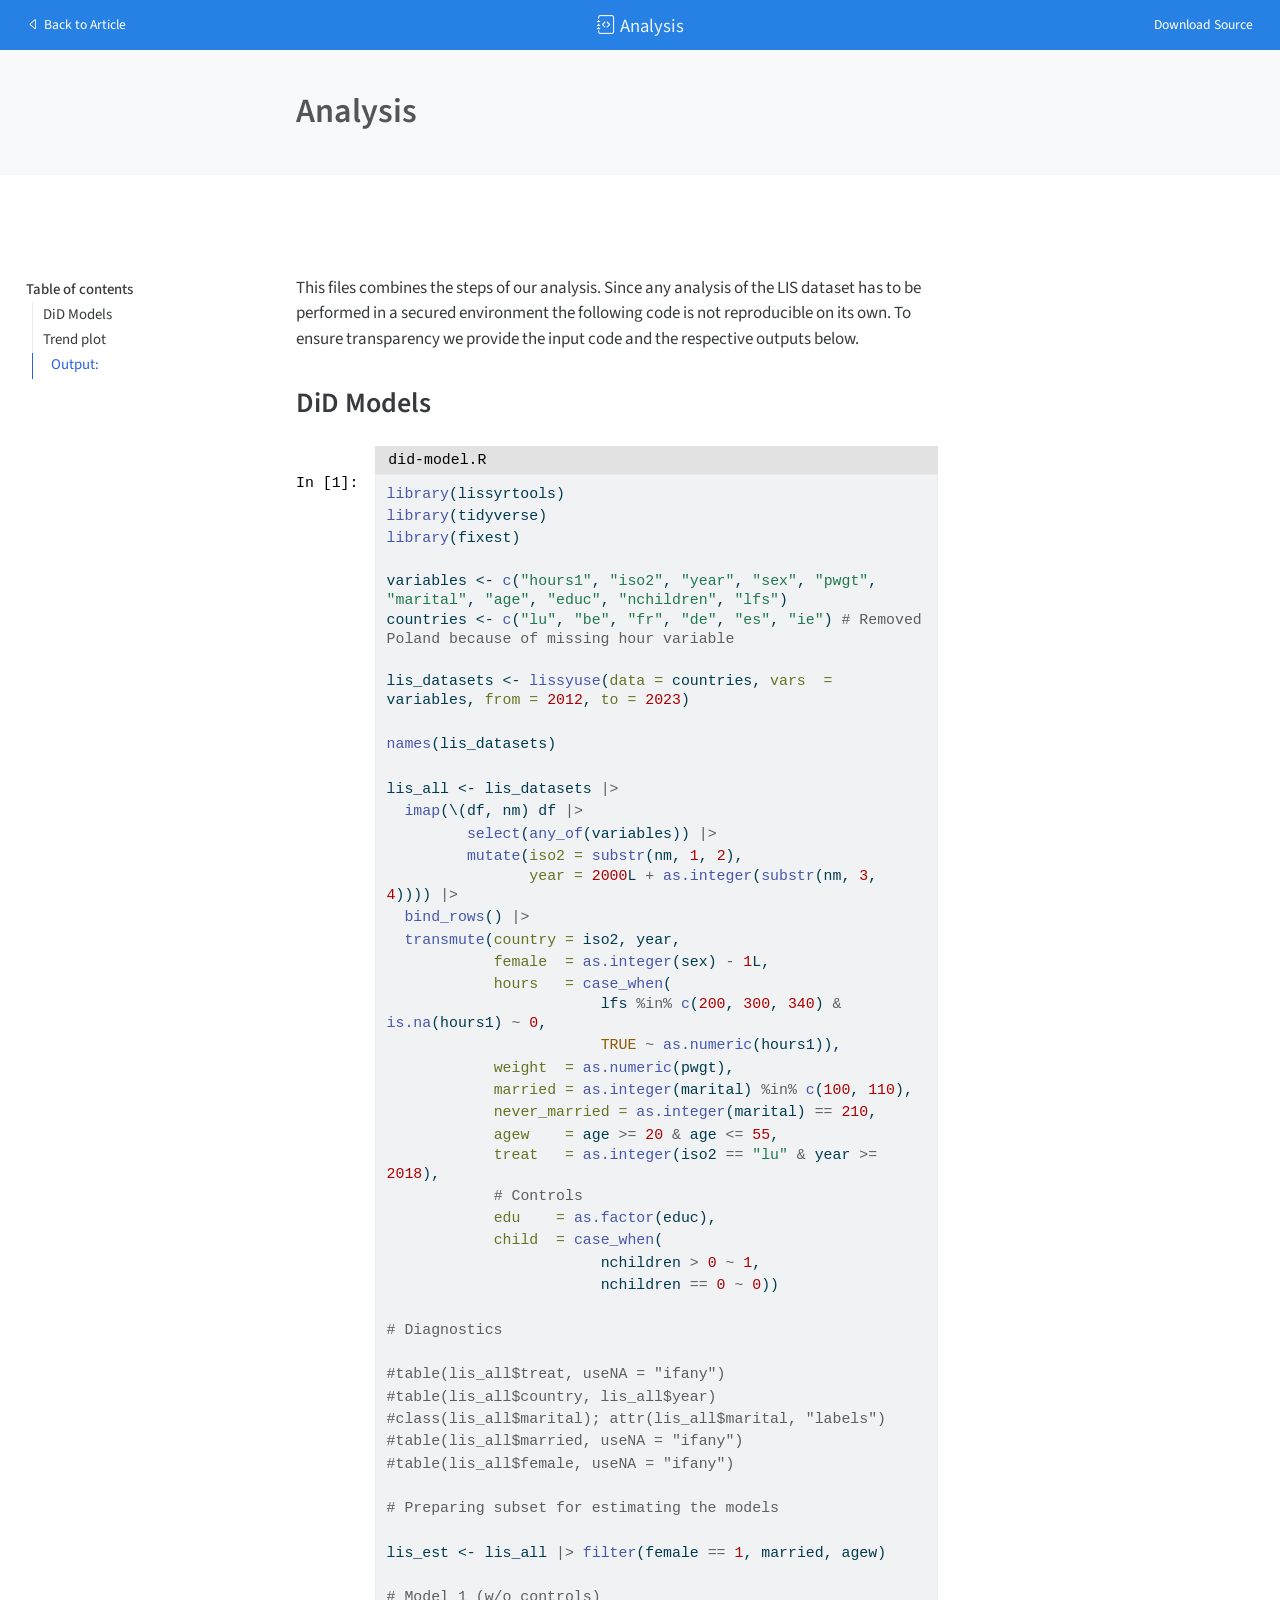
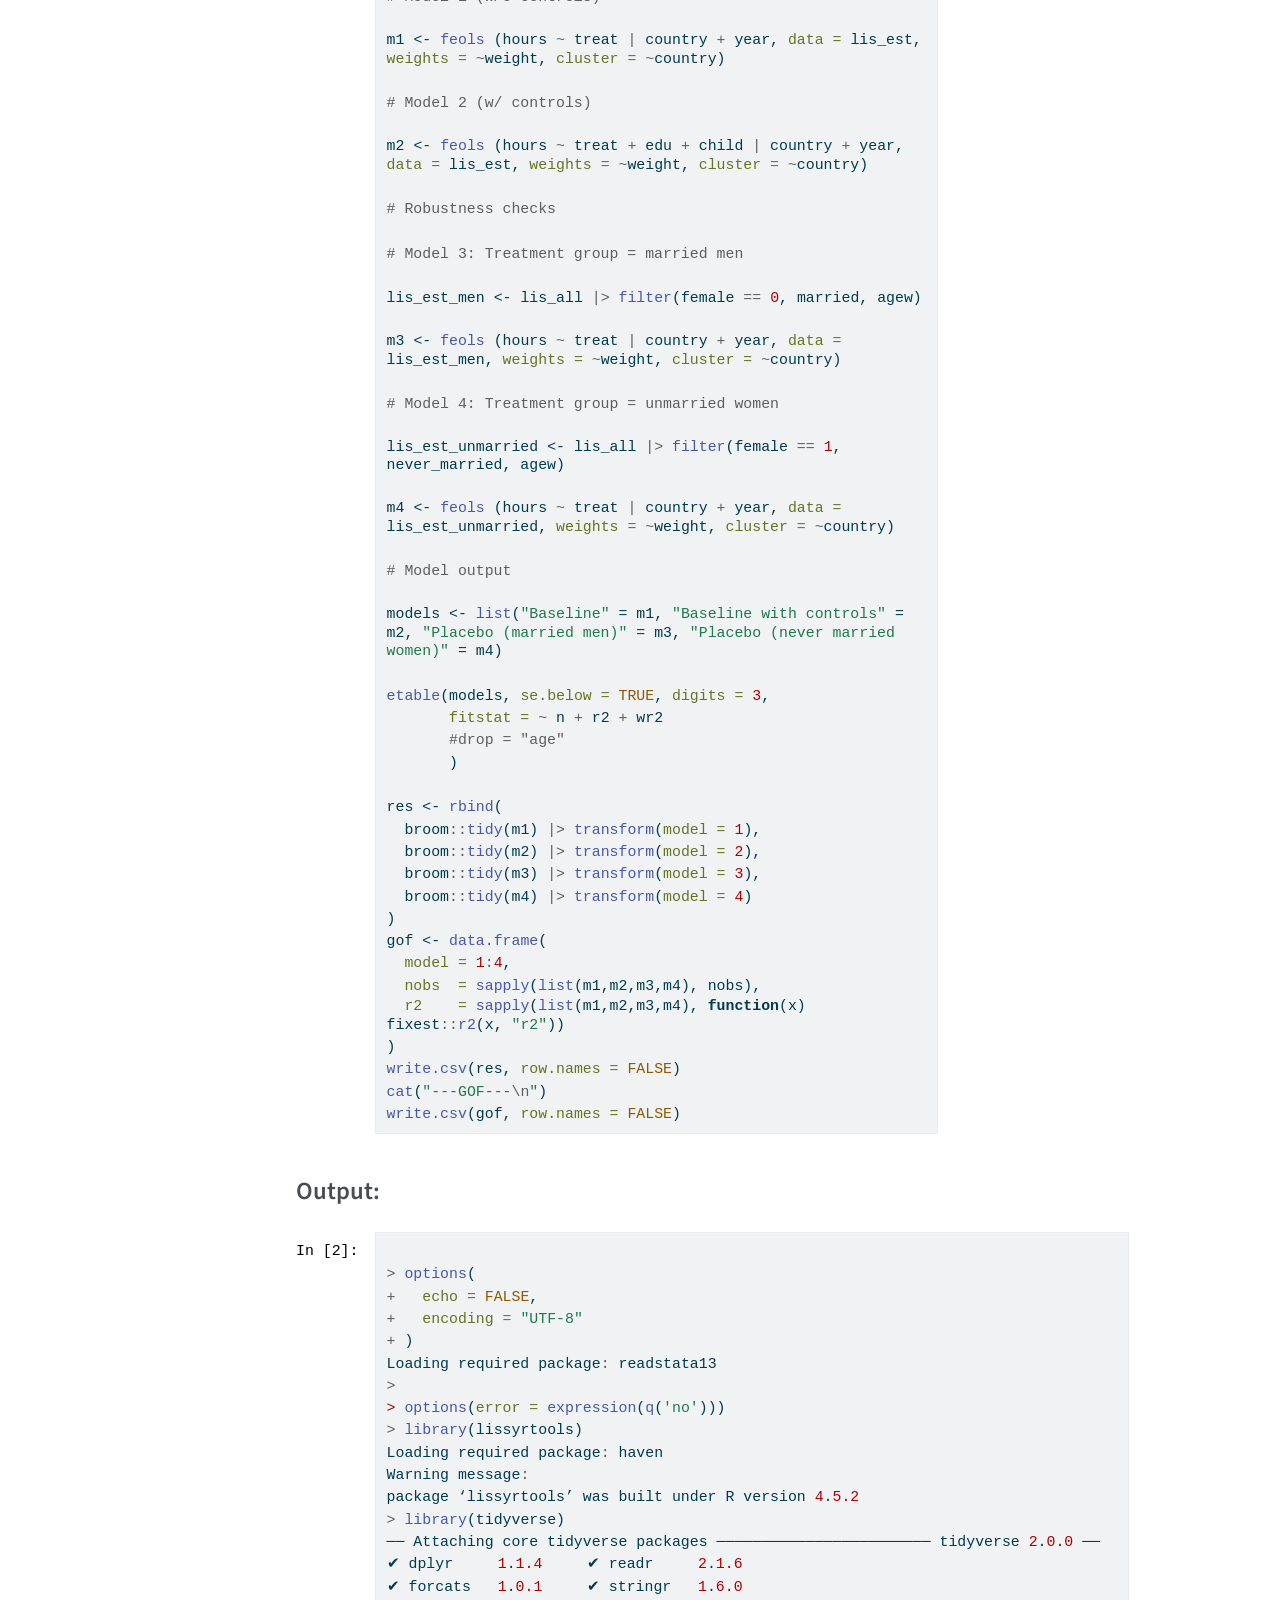
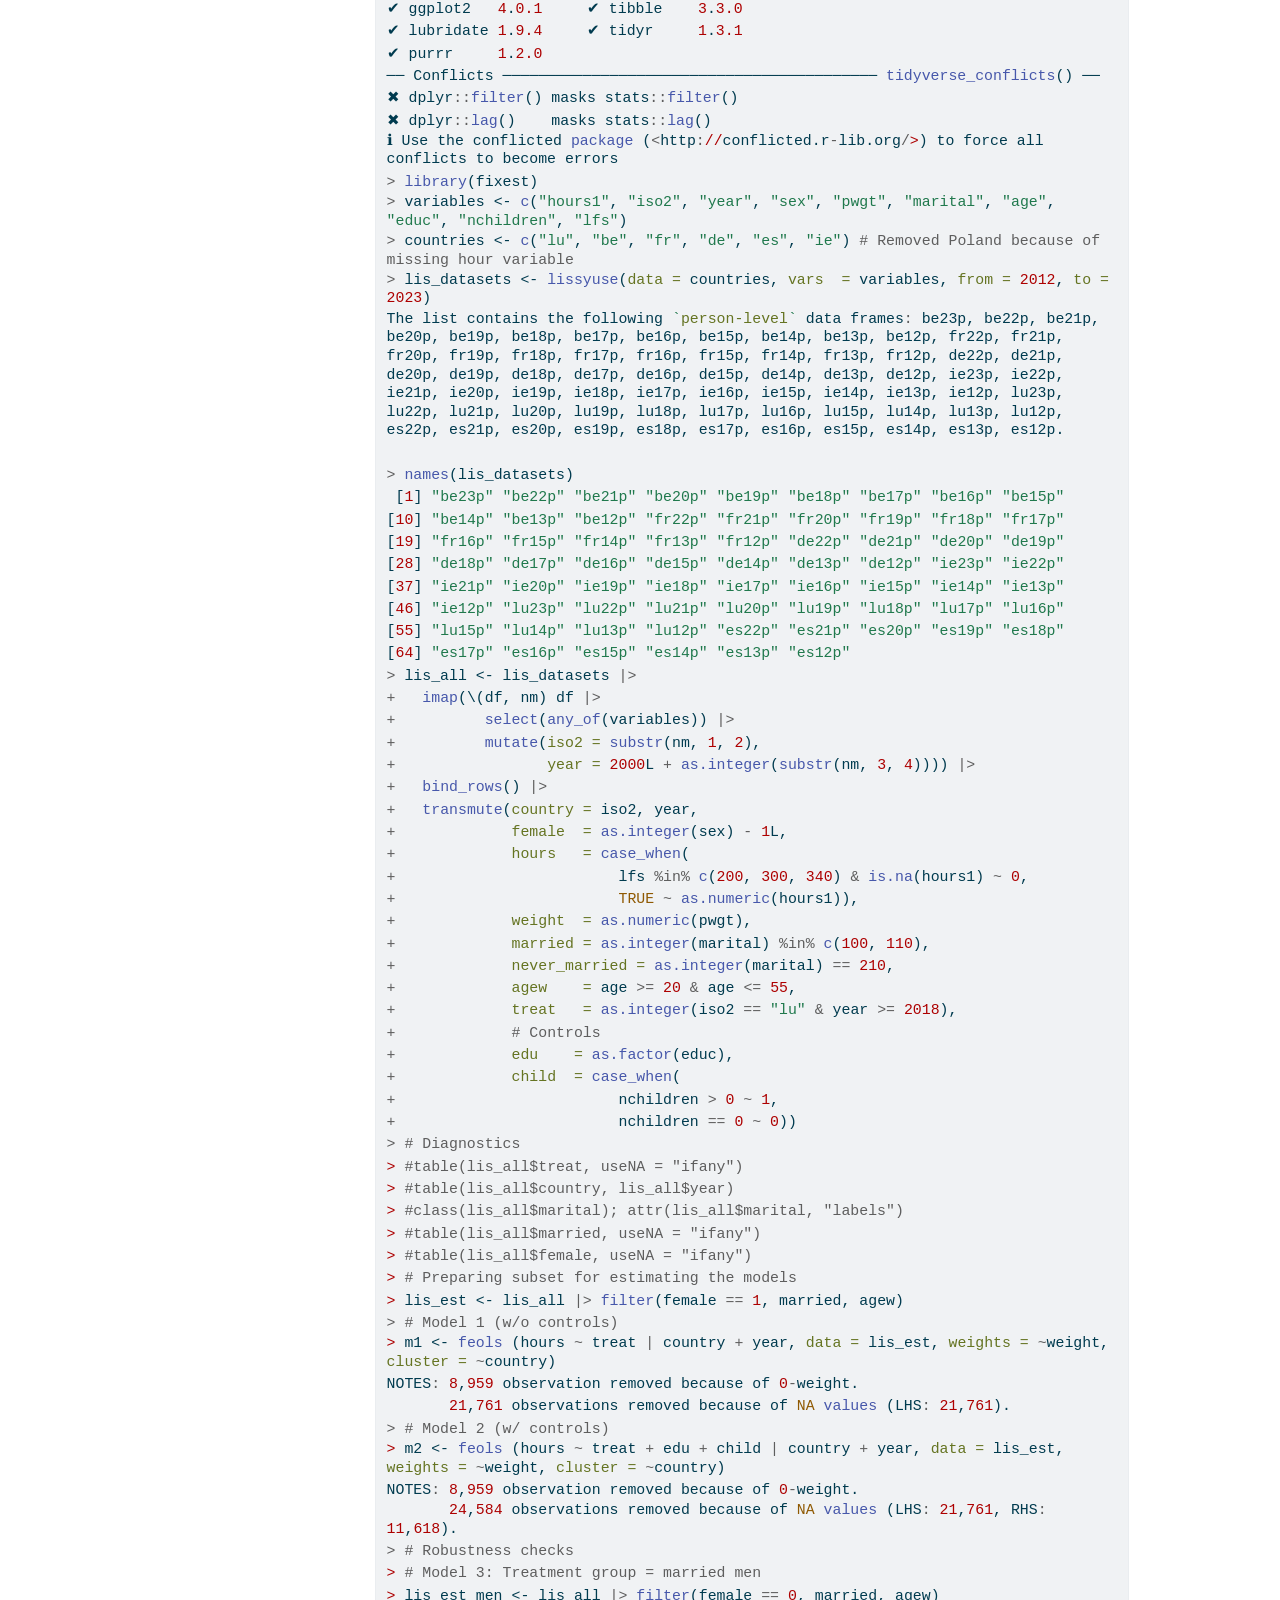
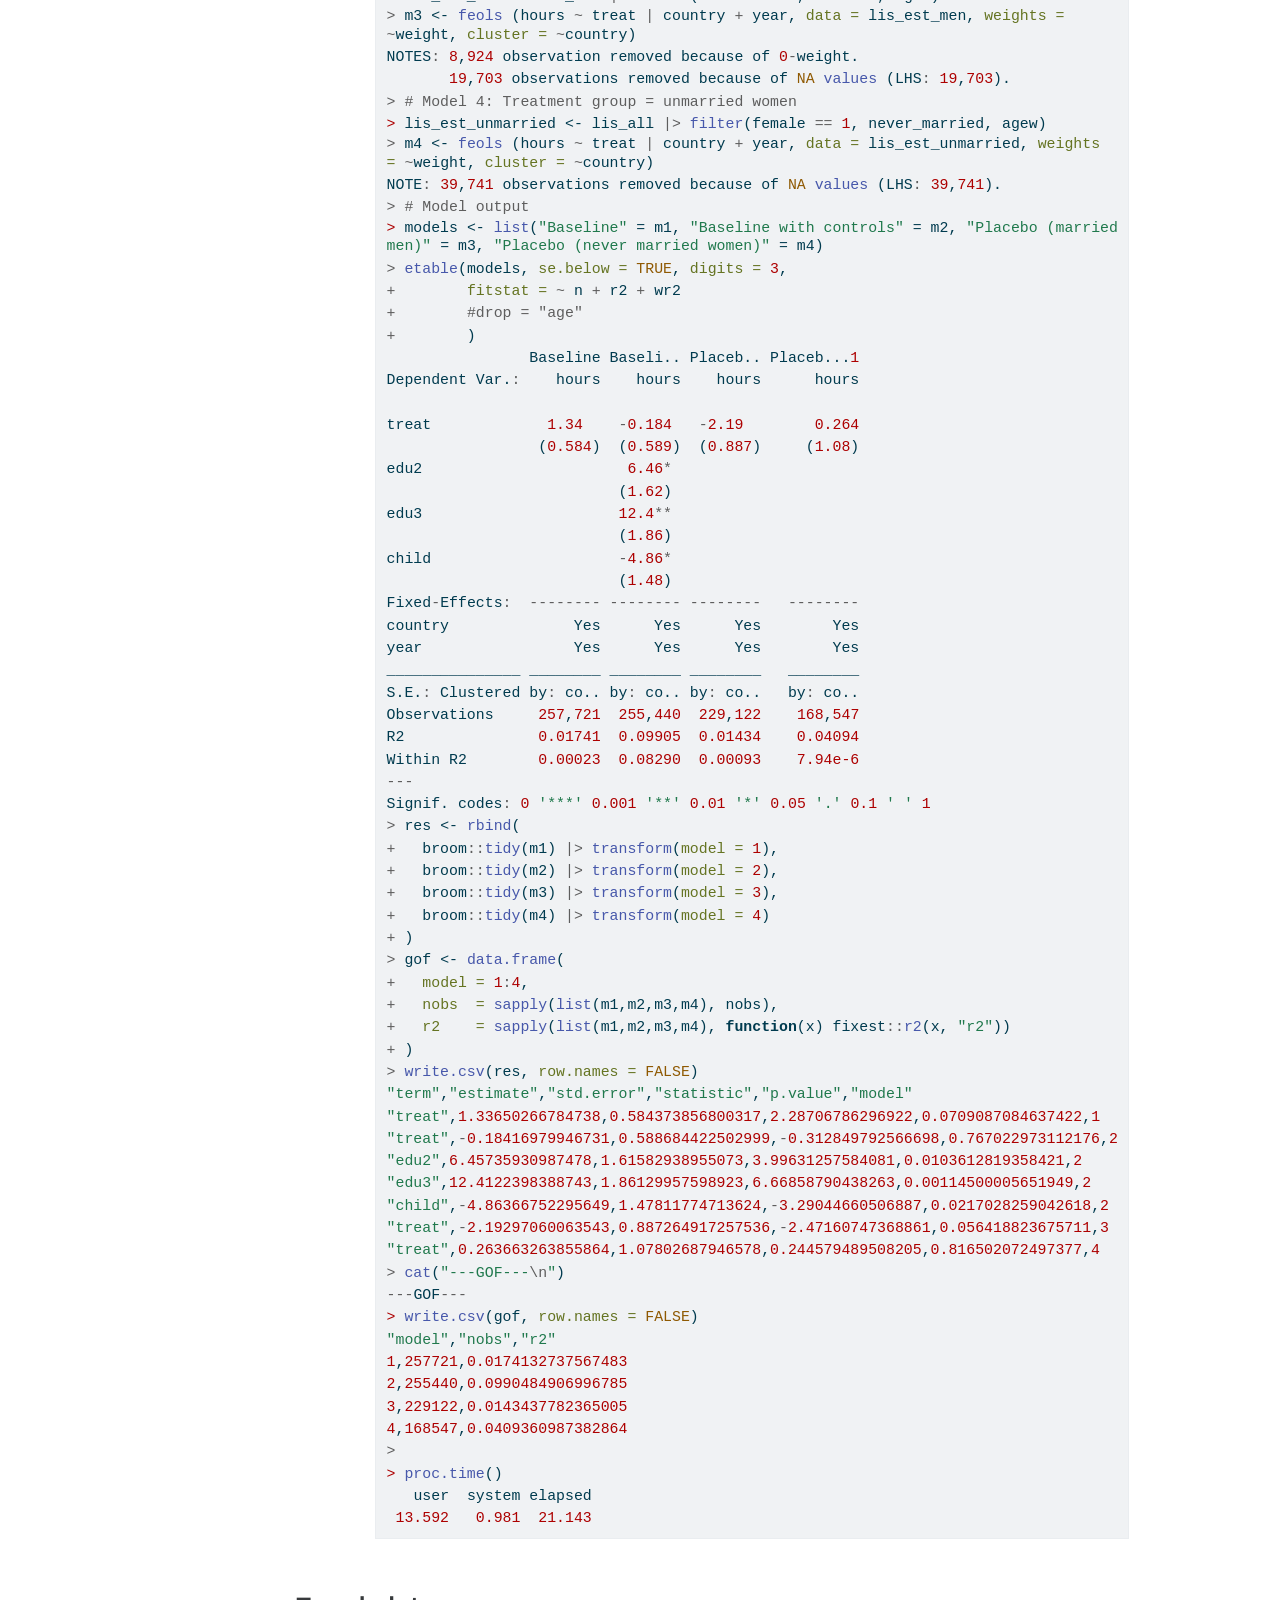
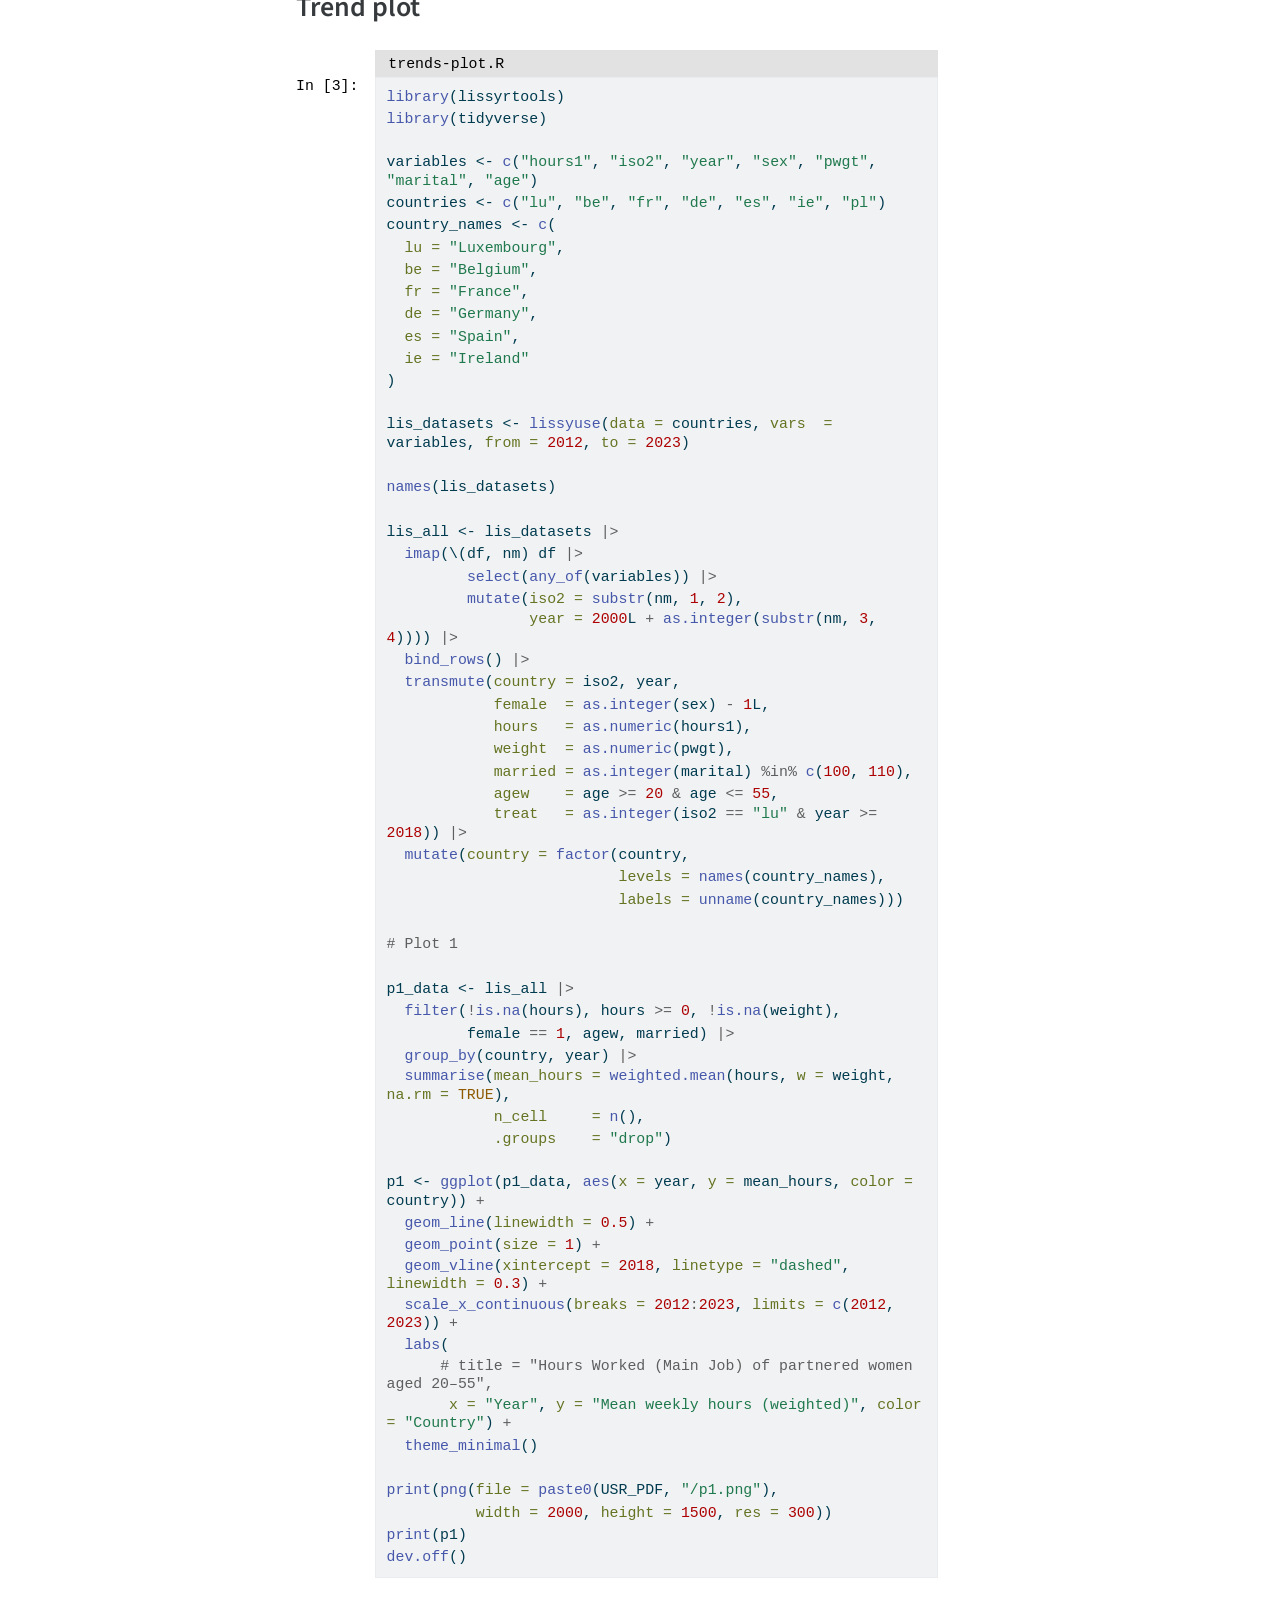
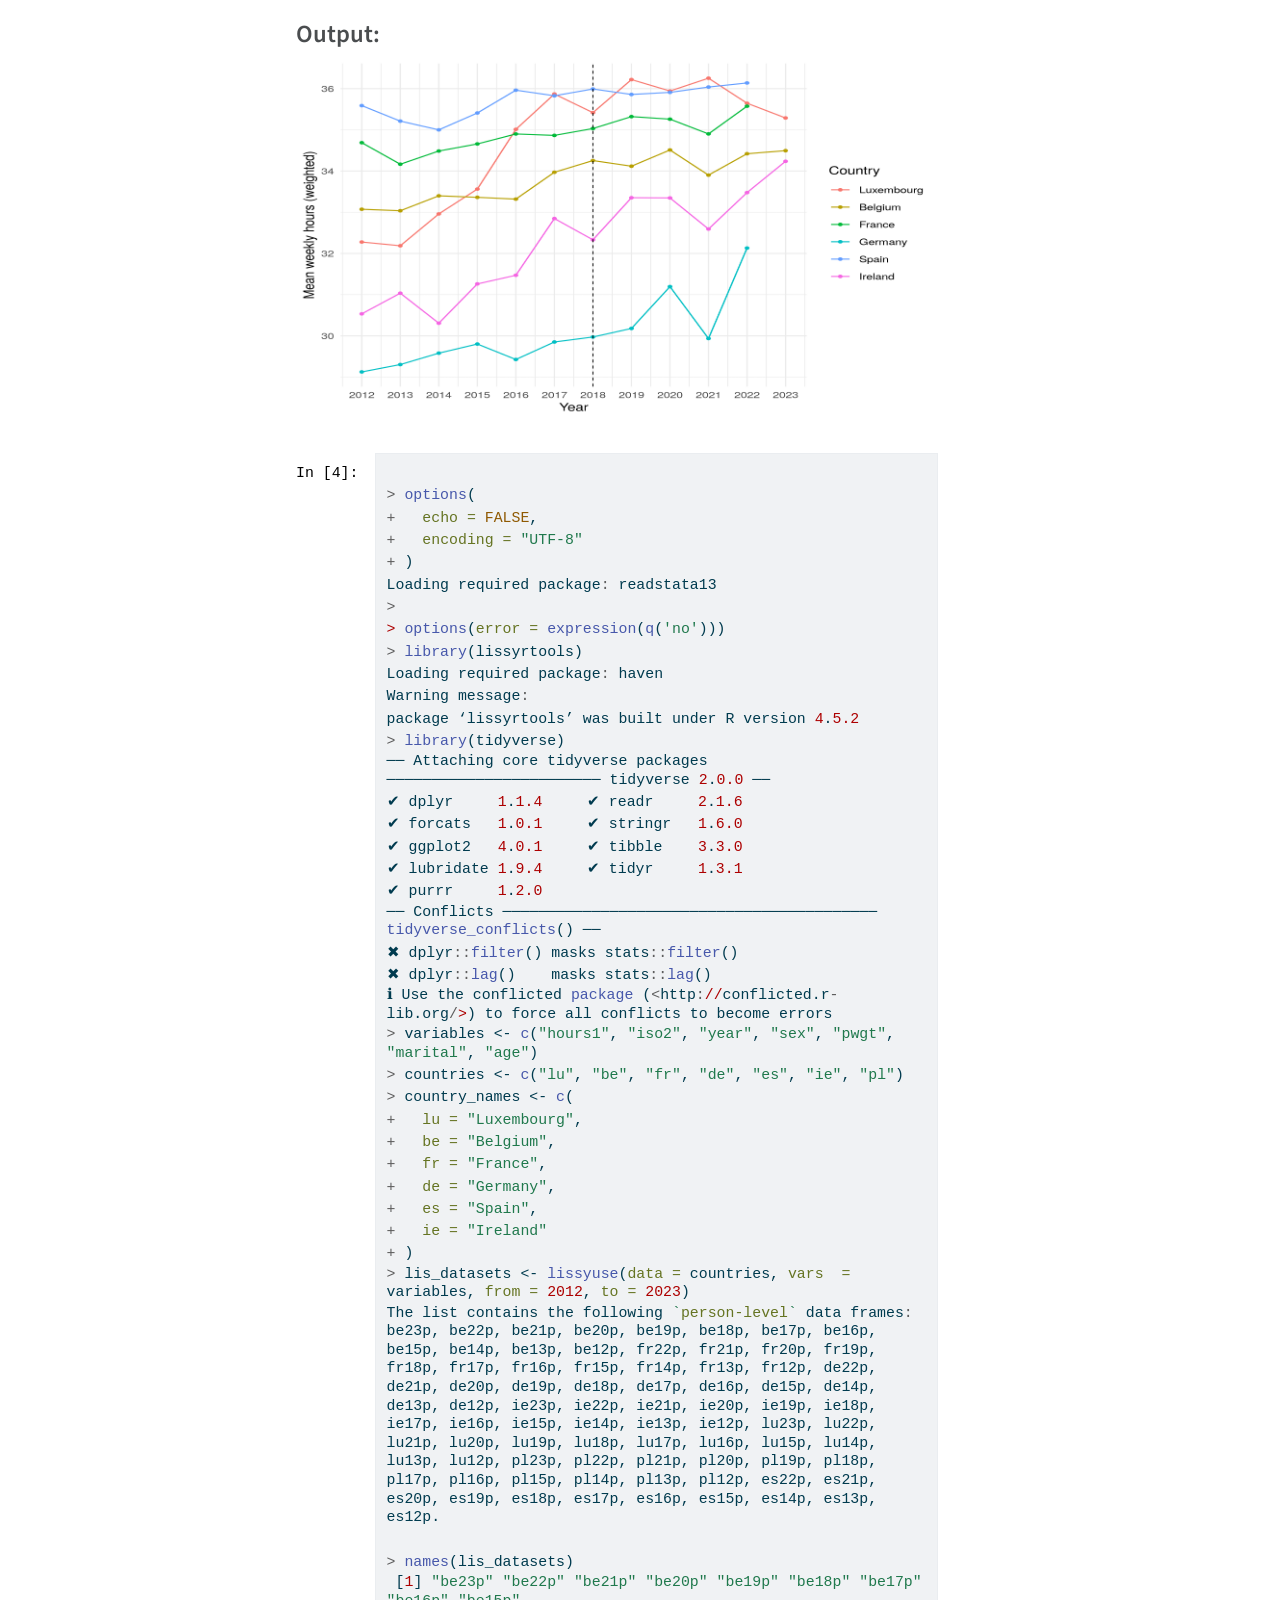
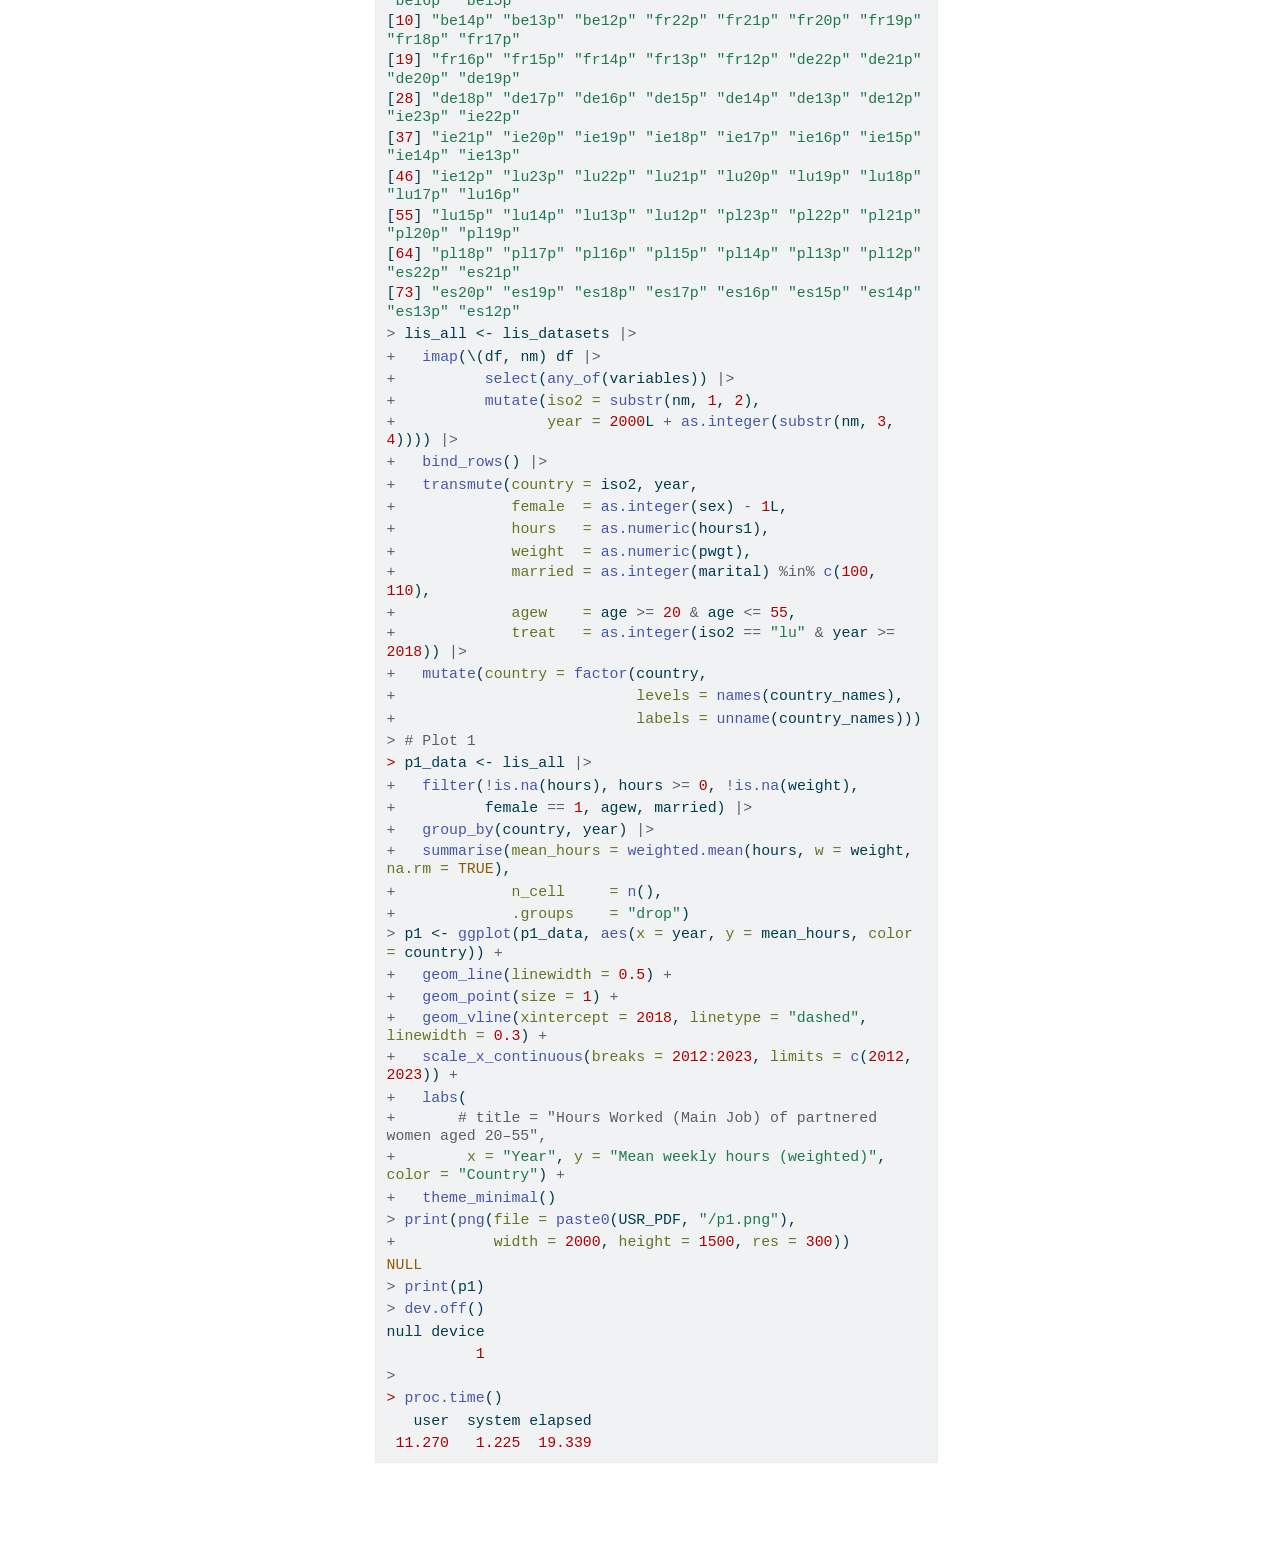
<file: _manuscript/analysis-preview.html>
<!DOCTYPE html>
<html xmlns="http://www.w3.org/1999/xhtml" lang="en" xml:lang="en"><head>
    <meta charset="utf-8">
    <meta name="generator" content="quarto-1.9.37">

    <meta name="viewport" content="width=device-width, initial-scale=1.0, user-scalable=yes">


    <title>Analysis</title>
    <style>
      /* Default styles provided by pandoc.
      ** See https://pandoc.org/MANUAL.html#variables-for-html for config info.
      */
      code{white-space: pre-wrap;}
      span.smallcaps{font-variant: small-caps;}
      div.columns{display: flex; gap: min(4vw, 1.5em);}
      div.column{flex: auto; overflow-x: auto;}
      div.hanging-indent{margin-left: 1.5em; text-indent: -1.5em;}
      ul.task-list{list-style: none;}
      ul.task-list li input[type="checkbox"] {
        width: 0.8em;
        margin: 0 0.8em 0.2em -1em; /* quarto-specific, see https://github.com/quarto-dev/quarto-cli/issues/4556 */ 
        vertical-align: middle;
      }
      /* CSS for syntax highlighting */
      html { -webkit-text-size-adjust: 100%; }
      pre > code.sourceCode { white-space: pre; position: relative; }
      pre > code.sourceCode > span { display: inline-block; line-height: 1.25; }
      pre > code.sourceCode > span:empty { height: 1.2em; }
      .sourceCode { overflow: visible; }
      code.sourceCode > span { color: inherit; text-decoration: inherit; }
      div.sourceCode { margin: 1em 0; }
      pre.sourceCode { margin: 0; }
      @media screen {
      div.sourceCode { overflow: auto; }
      }
      @media print {
      pre > code.sourceCode { white-space: pre-wrap; }
      pre > code.sourceCode > span { text-indent: -5em; padding-left: 5em; }
      }
      pre.numberSource code
        { counter-reset: source-line 0; }
      pre.numberSource code > span
        { position: relative; left: -4em; counter-increment: source-line; }
      pre.numberSource code > span > a:first-child::before
        { content: counter(source-line);
          position: relative; left: -1em; text-align: right; vertical-align: baseline;
          border: none; display: inline-block;
          -webkit-touch-callout: none; -webkit-user-select: none;
          -khtml-user-select: none; -moz-user-select: none;
          -ms-user-select: none; user-select: none;
          padding: 0 4px; width: 4em;
        }
      pre.numberSource { margin-left: 3em;  padding-left: 4px; }
      div.sourceCode
        {   }
      @media screen {
      pre > code.sourceCode > span > a:first-child::before { text-decoration: underline; }
      }
    </style>

    <style>
      body.hypothesis-enabled #quarto-embed-header {
        padding-right: 36px;
      }

      #quarto-embed-header {
        height: 3em;
        width: 100%;
        display: flex;
        justify-content: space-between;
        align-items: center;
        border-bottom: solid 1px;
      }

      #quarto-embed-header h6 {
        font-size: 1.1em;
        padding-top: 0.6em;
        margin-left: 1em;
        margin-right: 1em;
        font-weight: 400;
      }

      #quarto-embed-header a.quarto-back-link,
      #quarto-embed-header a.quarto-download-embed {
        font-size: 0.8em;
        margin-top: 1em;
        margin-bottom: 1em;
        margin-left: 1em;
        margin-right: 1em;
      }

      .quarto-back-container {
        padding-left: 0.5em;
        display: flex;
      }

      .headroom {
          will-change: transform;
          transition: transform 200ms linear;
      }

      .headroom--pinned {
          transform: translateY(0%);
      }

      .headroom--unpinned {
          transform: translateY(-100%);
      }      
    </style>

    <script>
    window.document.addEventListener("DOMContentLoaded", function () {

      var header = window.document.querySelector("#quarto-embed-header");
      const titleBannerEl = window.document.querySelector("body > #title-block-header");
      if (titleBannerEl) {
        titleBannerEl.style.paddingTop = header.clientHeight + "px";
      }
      const contentEl = window.document.getElementById('quarto-content');
      for (const child of contentEl.children) {
        child.style.paddingTop = header.clientHeight + "px";
        child.style.marginTop = "1em";
      }

      // Use the article root if the `back` call doesn't work. This isn't perfect
      // but should typically work
      window.quartoBackToArticle = () => {
        var currentUrl = window.location.href;
        window.history.back();
        setTimeout(() => {
            // if location was not changed in 100 ms, then there is no history back
            if(currentUrl === window.location.href){              
                // redirect to site root
                window.location.href = "index.html";
            }
        }, 100);
      }

      const headroom = new window.Headroom(header, {
        tolerance: 5,
        onPin: function () {
        },
        onUnpin: function () {
        },
      });
      headroom.init();
    });
    </script>

    
<script src="site_libs/manuscript-notebook/headroom.min.js"></script>
<script src="site_libs/clipboard/clipboard.min.js"></script>
<script src="site_libs/quarto-html/quarto.js" type="module"></script>
<script src="site_libs/quarto-html/tabsets/tabsets.js" type="module"></script>
<script src="site_libs/quarto-html/popper.min.js"></script>
<script src="site_libs/quarto-html/tippy.umd.min.js"></script>
<script src="site_libs/quarto-html/anchor.min.js"></script>
<link href="site_libs/quarto-html/tippy.css" rel="stylesheet">
<link href="site_libs/quarto-html/quarto-syntax-highlighting-7f8f88aac4f3542376d5c11b86a4c14d.css" rel="stylesheet" id="quarto-text-highlighting-styles">
<script src="site_libs/bootstrap/bootstrap.min.js"></script>
<link href="site_libs/bootstrap/bootstrap-icons.css" rel="stylesheet">
<link href="site_libs/bootstrap/bootstrap-8ffd5f67044e5306d9846f29df41dda5.min.css" rel="stylesheet" append-hash="true" id="quarto-bootstrap" data-mode="light">
<script src="site_libs/quarto-contrib/glightbox/glightbox.min.js"></script>
<link href="site_libs/quarto-contrib/glightbox/glightbox.min.css" rel="stylesheet">
<link href="site_libs/quarto-contrib/glightbox/lightbox.css" rel="stylesheet">
     
      </head>

  <body class="quarto-notebook quarto-light">
    <div id="quarto-embed-header" class="headroom fixed-top bg-primary">
      
      <a onclick="window.quartoBackToArticle(); return false;" class="btn btn-primary quarto-back-link" href=""><i class="bi bi-caret-left"></i> Back to Article</a>
      <h6><i class="bi bi-journal-code"></i> Analysis</h6>

            <a href="./analysis.qmd" class="btn btn-primary quarto-download-embed" download="analysis.qmd">Download Source</a>
          </div>

     <header id="title-block-header" class="quarto-title-block default toc-left page-columns page-full">
  <div class="quarto-title-banner page-columns page-full">
    <div class="quarto-title column-body">
      <h1 class="title">Analysis</h1>
          </div>

    
    <div class="quarto-title-meta-container">
      <div class="quarto-title-meta-column-start">
        
        <div class="quarto-title-meta">

                
          
                
              </div>
      </div>
      <div class="quarto-title-meta-column-end quarto-other-formats-target">
      </div>
    </div>



    <div class="quarto-other-links-text-target">
    </div>  </div>
</header><div id="quarto-content" class="page-columns page-rows-contents page-layout-article toc-left">
<div id="quarto-sidebar-toc-left" class="sidebar toc-left">
  <nav id="TOC" role="doc-toc" class="toc-active">
    <h2 id="toc-title">Table of contents</h2>
   
  <ul>
  <li><a href="#did-models" id="toc-did-models" class="nav-link active" data-scroll-target="#did-models">DiD Models</a>
  <ul class="collapse">
  <li><a href="#output" id="toc-output" class="nav-link" data-scroll-target="#output">Output:</a></li>
  </ul></li>
  <li><a href="#trend-plot" id="toc-trend-plot" class="nav-link" data-scroll-target="#trend-plot">Trend plot</a>
  <ul class="collapse">
  <li><a href="#output-1" id="toc-output-1" class="nav-link" data-scroll-target="#output-1">Output:</a></li>
  </ul></li>
  </ul>
</nav>
</div>
<div id="quarto-margin-sidebar" class="sidebar margin-sidebar zindex-bottom">
</div>
<main class="content quarto-banner-title-block" id="quarto-document-content">      

       <p>This files combines the steps of our analysis. Since any analysis of the LIS dataset has to be performed in a secured environment the following code is not reproducible on its own. To ensure transparency we provide the input code and the respective outputs below.</p>
<section id="did-models" class="level2">
<h2 class="anchored" data-anchor-id="did-models">DiD Models</h2>
<div class="cell-container"><div class="cell-decorator"><pre>In [1]:</pre></div><div class="cell">
<div class="code-with-filename">
<div class="code-with-filename-file">
<pre><strong>did-model.R</strong></pre>
</div>
<div class="code-copy-outer-scaffold"><div class="sourceCode cell-code" id="cb1"><pre class="sourceCode r code-with-copy"><code class="sourceCode r"><span id="cb1-1"><a href="#cb1-1" aria-hidden="true" tabindex="-1"></a><span class="fu">library</span>(lissyrtools)</span>
<span id="cb1-2"><a href="#cb1-2" aria-hidden="true" tabindex="-1"></a><span class="fu">library</span>(tidyverse)</span>
<span id="cb1-3"><a href="#cb1-3" aria-hidden="true" tabindex="-1"></a><span class="fu">library</span>(fixest)</span>
<span id="cb1-4"><a href="#cb1-4" aria-hidden="true" tabindex="-1"></a></span>
<span id="cb1-5"><a href="#cb1-5" aria-hidden="true" tabindex="-1"></a>variables <span class="ot">&lt;-</span> <span class="fu">c</span>(<span class="st">"hours1"</span>, <span class="st">"iso2"</span>, <span class="st">"year"</span>, <span class="st">"sex"</span>, <span class="st">"pwgt"</span>, <span class="st">"marital"</span>, <span class="st">"age"</span>, <span class="st">"educ"</span>, <span class="st">"nchildren"</span>, <span class="st">"lfs"</span>)</span>
<span id="cb1-6"><a href="#cb1-6" aria-hidden="true" tabindex="-1"></a>countries <span class="ot">&lt;-</span> <span class="fu">c</span>(<span class="st">"lu"</span>, <span class="st">"be"</span>, <span class="st">"fr"</span>, <span class="st">"de"</span>, <span class="st">"es"</span>, <span class="st">"ie"</span>) <span class="co"># Removed Poland because of missing hour variable</span></span>
<span id="cb1-7"><a href="#cb1-7" aria-hidden="true" tabindex="-1"></a></span>
<span id="cb1-8"><a href="#cb1-8" aria-hidden="true" tabindex="-1"></a>lis_datasets <span class="ot">&lt;-</span> <span class="fu">lissyuse</span>(<span class="at">data =</span> countries, <span class="at">vars  =</span> variables, <span class="at">from =</span> <span class="dv">2012</span>, <span class="at">to =</span> <span class="dv">2023</span>)</span>
<span id="cb1-9"><a href="#cb1-9" aria-hidden="true" tabindex="-1"></a></span>
<span id="cb1-10"><a href="#cb1-10" aria-hidden="true" tabindex="-1"></a><span class="fu">names</span>(lis_datasets)</span>
<span id="cb1-11"><a href="#cb1-11" aria-hidden="true" tabindex="-1"></a></span>
<span id="cb1-12"><a href="#cb1-12" aria-hidden="true" tabindex="-1"></a>lis_all <span class="ot">&lt;-</span> lis_datasets <span class="sc">|&gt;</span></span>
<span id="cb1-13"><a href="#cb1-13" aria-hidden="true" tabindex="-1"></a>  <span class="fu">imap</span>(\(df, nm) df <span class="sc">|&gt;</span></span>
<span id="cb1-14"><a href="#cb1-14" aria-hidden="true" tabindex="-1"></a>         <span class="fu">select</span>(<span class="fu">any_of</span>(variables)) <span class="sc">|&gt;</span></span>
<span id="cb1-15"><a href="#cb1-15" aria-hidden="true" tabindex="-1"></a>         <span class="fu">mutate</span>(<span class="at">iso2 =</span> <span class="fu">substr</span>(nm, <span class="dv">1</span>, <span class="dv">2</span>),</span>
<span id="cb1-16"><a href="#cb1-16" aria-hidden="true" tabindex="-1"></a>                <span class="at">year =</span> <span class="dv">2000</span>L <span class="sc">+</span> <span class="fu">as.integer</span>(<span class="fu">substr</span>(nm, <span class="dv">3</span>, <span class="dv">4</span>)))) <span class="sc">|&gt;</span></span>
<span id="cb1-17"><a href="#cb1-17" aria-hidden="true" tabindex="-1"></a>  <span class="fu">bind_rows</span>() <span class="sc">|&gt;</span></span>
<span id="cb1-18"><a href="#cb1-18" aria-hidden="true" tabindex="-1"></a>  <span class="fu">transmute</span>(<span class="at">country =</span> iso2, year,</span>
<span id="cb1-19"><a href="#cb1-19" aria-hidden="true" tabindex="-1"></a>            <span class="at">female  =</span> <span class="fu">as.integer</span>(sex) <span class="sc">-</span> <span class="dv">1</span>L,</span>
<span id="cb1-20"><a href="#cb1-20" aria-hidden="true" tabindex="-1"></a>            <span class="at">hours   =</span> <span class="fu">case_when</span>(</span>
<span id="cb1-21"><a href="#cb1-21" aria-hidden="true" tabindex="-1"></a>                        lfs <span class="sc">%in%</span> <span class="fu">c</span>(<span class="dv">200</span>, <span class="dv">300</span>, <span class="dv">340</span>) <span class="sc">&amp;</span> <span class="fu">is.na</span>(hours1) <span class="sc">~</span> <span class="dv">0</span>,</span>
<span id="cb1-22"><a href="#cb1-22" aria-hidden="true" tabindex="-1"></a>                        <span class="cn">TRUE</span> <span class="sc">~</span> <span class="fu">as.numeric</span>(hours1)),</span>
<span id="cb1-23"><a href="#cb1-23" aria-hidden="true" tabindex="-1"></a>            <span class="at">weight  =</span> <span class="fu">as.numeric</span>(pwgt),</span>
<span id="cb1-24"><a href="#cb1-24" aria-hidden="true" tabindex="-1"></a>            <span class="at">married =</span> <span class="fu">as.integer</span>(marital) <span class="sc">%in%</span> <span class="fu">c</span>(<span class="dv">100</span>, <span class="dv">110</span>),</span>
<span id="cb1-25"><a href="#cb1-25" aria-hidden="true" tabindex="-1"></a>            <span class="at">never_married =</span> <span class="fu">as.integer</span>(marital) <span class="sc">==</span> <span class="dv">210</span>,</span>
<span id="cb1-26"><a href="#cb1-26" aria-hidden="true" tabindex="-1"></a>            <span class="at">agew    =</span> age <span class="sc">&gt;=</span> <span class="dv">20</span> <span class="sc">&amp;</span> age <span class="sc">&lt;=</span> <span class="dv">55</span>,</span>
<span id="cb1-27"><a href="#cb1-27" aria-hidden="true" tabindex="-1"></a>            <span class="at">treat   =</span> <span class="fu">as.integer</span>(iso2 <span class="sc">==</span> <span class="st">"lu"</span> <span class="sc">&amp;</span> year <span class="sc">&gt;=</span> <span class="dv">2018</span>),</span>
<span id="cb1-28"><a href="#cb1-28" aria-hidden="true" tabindex="-1"></a>            <span class="co"># Controls</span></span>
<span id="cb1-29"><a href="#cb1-29" aria-hidden="true" tabindex="-1"></a>            <span class="at">edu    =</span> <span class="fu">as.factor</span>(educ),</span>
<span id="cb1-30"><a href="#cb1-30" aria-hidden="true" tabindex="-1"></a>            <span class="at">child  =</span> <span class="fu">case_when</span>(</span>
<span id="cb1-31"><a href="#cb1-31" aria-hidden="true" tabindex="-1"></a>                        nchildren <span class="sc">&gt;</span> <span class="dv">0</span> <span class="sc">~</span> <span class="dv">1</span>,</span>
<span id="cb1-32"><a href="#cb1-32" aria-hidden="true" tabindex="-1"></a>                        nchildren <span class="sc">==</span> <span class="dv">0</span> <span class="sc">~</span> <span class="dv">0</span>))</span>
<span id="cb1-33"><a href="#cb1-33" aria-hidden="true" tabindex="-1"></a></span>
<span id="cb1-34"><a href="#cb1-34" aria-hidden="true" tabindex="-1"></a><span class="co"># Diagnostics</span></span>
<span id="cb1-35"><a href="#cb1-35" aria-hidden="true" tabindex="-1"></a></span>
<span id="cb1-36"><a href="#cb1-36" aria-hidden="true" tabindex="-1"></a><span class="co">#table(lis_all$treat, useNA = "ifany")</span></span>
<span id="cb1-37"><a href="#cb1-37" aria-hidden="true" tabindex="-1"></a><span class="co">#table(lis_all$country, lis_all$year)</span></span>
<span id="cb1-38"><a href="#cb1-38" aria-hidden="true" tabindex="-1"></a><span class="co">#class(lis_all$marital); attr(lis_all$marital, "labels")</span></span>
<span id="cb1-39"><a href="#cb1-39" aria-hidden="true" tabindex="-1"></a><span class="co">#table(lis_all$married, useNA = "ifany")</span></span>
<span id="cb1-40"><a href="#cb1-40" aria-hidden="true" tabindex="-1"></a><span class="co">#table(lis_all$female, useNA = "ifany")</span></span>
<span id="cb1-41"><a href="#cb1-41" aria-hidden="true" tabindex="-1"></a></span>
<span id="cb1-42"><a href="#cb1-42" aria-hidden="true" tabindex="-1"></a><span class="co"># Preparing subset for estimating the models</span></span>
<span id="cb1-43"><a href="#cb1-43" aria-hidden="true" tabindex="-1"></a></span>
<span id="cb1-44"><a href="#cb1-44" aria-hidden="true" tabindex="-1"></a>lis_est <span class="ot">&lt;-</span> lis_all <span class="sc">|&gt;</span> <span class="fu">filter</span>(female <span class="sc">==</span> <span class="dv">1</span>, married, agew)</span>
<span id="cb1-45"><a href="#cb1-45" aria-hidden="true" tabindex="-1"></a></span>
<span id="cb1-46"><a href="#cb1-46" aria-hidden="true" tabindex="-1"></a><span class="co"># Model 1 (w/o controls)</span></span>
<span id="cb1-47"><a href="#cb1-47" aria-hidden="true" tabindex="-1"></a></span>
<span id="cb1-48"><a href="#cb1-48" aria-hidden="true" tabindex="-1"></a>m1 <span class="ot">&lt;-</span> <span class="fu">feols</span> (hours <span class="sc">~</span> treat <span class="sc">|</span> country <span class="sc">+</span> year, <span class="at">data =</span> lis_est, <span class="at">weights =</span> <span class="sc">~</span>weight, <span class="at">cluster =</span> <span class="sc">~</span>country)</span>
<span id="cb1-49"><a href="#cb1-49" aria-hidden="true" tabindex="-1"></a></span>
<span id="cb1-50"><a href="#cb1-50" aria-hidden="true" tabindex="-1"></a><span class="co"># Model 2 (w/ controls)</span></span>
<span id="cb1-51"><a href="#cb1-51" aria-hidden="true" tabindex="-1"></a></span>
<span id="cb1-52"><a href="#cb1-52" aria-hidden="true" tabindex="-1"></a>m2 <span class="ot">&lt;-</span> <span class="fu">feols</span> (hours <span class="sc">~</span> treat <span class="sc">+</span> edu <span class="sc">+</span> child <span class="sc">|</span> country <span class="sc">+</span> year, <span class="at">data =</span> lis_est, <span class="at">weights =</span> <span class="sc">~</span>weight, <span class="at">cluster =</span> <span class="sc">~</span>country)</span>
<span id="cb1-53"><a href="#cb1-53" aria-hidden="true" tabindex="-1"></a></span>
<span id="cb1-54"><a href="#cb1-54" aria-hidden="true" tabindex="-1"></a><span class="co"># Robustness checks</span></span>
<span id="cb1-55"><a href="#cb1-55" aria-hidden="true" tabindex="-1"></a></span>
<span id="cb1-56"><a href="#cb1-56" aria-hidden="true" tabindex="-1"></a><span class="co"># Model 3: Treatment group = married men</span></span>
<span id="cb1-57"><a href="#cb1-57" aria-hidden="true" tabindex="-1"></a></span>
<span id="cb1-58"><a href="#cb1-58" aria-hidden="true" tabindex="-1"></a>lis_est_men <span class="ot">&lt;-</span> lis_all <span class="sc">|&gt;</span> <span class="fu">filter</span>(female <span class="sc">==</span> <span class="dv">0</span>, married, agew)</span>
<span id="cb1-59"><a href="#cb1-59" aria-hidden="true" tabindex="-1"></a></span>
<span id="cb1-60"><a href="#cb1-60" aria-hidden="true" tabindex="-1"></a>m3 <span class="ot">&lt;-</span> <span class="fu">feols</span> (hours <span class="sc">~</span> treat <span class="sc">|</span> country <span class="sc">+</span> year, <span class="at">data =</span> lis_est_men, <span class="at">weights =</span> <span class="sc">~</span>weight, <span class="at">cluster =</span> <span class="sc">~</span>country)</span>
<span id="cb1-61"><a href="#cb1-61" aria-hidden="true" tabindex="-1"></a></span>
<span id="cb1-62"><a href="#cb1-62" aria-hidden="true" tabindex="-1"></a><span class="co"># Model 4: Treatment group = unmarried women</span></span>
<span id="cb1-63"><a href="#cb1-63" aria-hidden="true" tabindex="-1"></a></span>
<span id="cb1-64"><a href="#cb1-64" aria-hidden="true" tabindex="-1"></a>lis_est_unmarried <span class="ot">&lt;-</span> lis_all <span class="sc">|&gt;</span> <span class="fu">filter</span>(female <span class="sc">==</span> <span class="dv">1</span>, never_married, agew)</span>
<span id="cb1-65"><a href="#cb1-65" aria-hidden="true" tabindex="-1"></a></span>
<span id="cb1-66"><a href="#cb1-66" aria-hidden="true" tabindex="-1"></a>m4 <span class="ot">&lt;-</span> <span class="fu">feols</span> (hours <span class="sc">~</span> treat <span class="sc">|</span> country <span class="sc">+</span> year, <span class="at">data =</span> lis_est_unmarried, <span class="at">weights =</span> <span class="sc">~</span>weight, <span class="at">cluster =</span> <span class="sc">~</span>country)</span>
<span id="cb1-67"><a href="#cb1-67" aria-hidden="true" tabindex="-1"></a></span>
<span id="cb1-68"><a href="#cb1-68" aria-hidden="true" tabindex="-1"></a><span class="co"># Model output</span></span>
<span id="cb1-69"><a href="#cb1-69" aria-hidden="true" tabindex="-1"></a></span>
<span id="cb1-70"><a href="#cb1-70" aria-hidden="true" tabindex="-1"></a>models <span class="ot">&lt;-</span> <span class="fu">list</span>(<span class="st">"Baseline"</span> <span class="ot">=</span> m1, <span class="st">"Baseline with controls"</span> <span class="ot">=</span> m2, <span class="st">"Placebo (married men)"</span> <span class="ot">=</span> m3, <span class="st">"Placebo (never married women)"</span> <span class="ot">=</span> m4)</span>
<span id="cb1-71"><a href="#cb1-71" aria-hidden="true" tabindex="-1"></a></span>
<span id="cb1-72"><a href="#cb1-72" aria-hidden="true" tabindex="-1"></a><span class="fu">etable</span>(models, <span class="at">se.below =</span> <span class="cn">TRUE</span>, <span class="at">digits =</span> <span class="dv">3</span>,</span>
<span id="cb1-73"><a href="#cb1-73" aria-hidden="true" tabindex="-1"></a>       <span class="at">fitstat =</span> <span class="sc">~</span> n <span class="sc">+</span> r2 <span class="sc">+</span> wr2</span>
<span id="cb1-74"><a href="#cb1-74" aria-hidden="true" tabindex="-1"></a>       <span class="co">#drop = "age"</span></span>
<span id="cb1-75"><a href="#cb1-75" aria-hidden="true" tabindex="-1"></a>       )</span>
<span id="cb1-76"><a href="#cb1-76" aria-hidden="true" tabindex="-1"></a></span>
<span id="cb1-77"><a href="#cb1-77" aria-hidden="true" tabindex="-1"></a>res <span class="ot">&lt;-</span> <span class="fu">rbind</span>(</span>
<span id="cb1-78"><a href="#cb1-78" aria-hidden="true" tabindex="-1"></a>  broom<span class="sc">::</span><span class="fu">tidy</span>(m1) <span class="sc">|&gt;</span> <span class="fu">transform</span>(<span class="at">model =</span> <span class="dv">1</span>),</span>
<span id="cb1-79"><a href="#cb1-79" aria-hidden="true" tabindex="-1"></a>  broom<span class="sc">::</span><span class="fu">tidy</span>(m2) <span class="sc">|&gt;</span> <span class="fu">transform</span>(<span class="at">model =</span> <span class="dv">2</span>),</span>
<span id="cb1-80"><a href="#cb1-80" aria-hidden="true" tabindex="-1"></a>  broom<span class="sc">::</span><span class="fu">tidy</span>(m3) <span class="sc">|&gt;</span> <span class="fu">transform</span>(<span class="at">model =</span> <span class="dv">3</span>),</span>
<span id="cb1-81"><a href="#cb1-81" aria-hidden="true" tabindex="-1"></a>  broom<span class="sc">::</span><span class="fu">tidy</span>(m4) <span class="sc">|&gt;</span> <span class="fu">transform</span>(<span class="at">model =</span> <span class="dv">4</span>)</span>
<span id="cb1-82"><a href="#cb1-82" aria-hidden="true" tabindex="-1"></a>)</span>
<span id="cb1-83"><a href="#cb1-83" aria-hidden="true" tabindex="-1"></a>gof <span class="ot">&lt;-</span> <span class="fu">data.frame</span>(</span>
<span id="cb1-84"><a href="#cb1-84" aria-hidden="true" tabindex="-1"></a>  <span class="at">model =</span> <span class="dv">1</span><span class="sc">:</span><span class="dv">4</span>,</span>
<span id="cb1-85"><a href="#cb1-85" aria-hidden="true" tabindex="-1"></a>  <span class="at">nobs  =</span> <span class="fu">sapply</span>(<span class="fu">list</span>(m1,m2,m3,m4), nobs),</span>
<span id="cb1-86"><a href="#cb1-86" aria-hidden="true" tabindex="-1"></a>  <span class="at">r2    =</span> <span class="fu">sapply</span>(<span class="fu">list</span>(m1,m2,m3,m4), <span class="cf">function</span>(x) fixest<span class="sc">::</span><span class="fu">r2</span>(x, <span class="st">"r2"</span>))</span>
<span id="cb1-87"><a href="#cb1-87" aria-hidden="true" tabindex="-1"></a>)</span>
<span id="cb1-88"><a href="#cb1-88" aria-hidden="true" tabindex="-1"></a><span class="fu">write.csv</span>(res, <span class="at">row.names =</span> <span class="cn">FALSE</span>)</span>
<span id="cb1-89"><a href="#cb1-89" aria-hidden="true" tabindex="-1"></a><span class="fu">cat</span>(<span class="st">"---GOF---</span><span class="sc">\n</span><span class="st">"</span>)</span>
<span id="cb1-90"><a href="#cb1-90" aria-hidden="true" tabindex="-1"></a><span class="fu">write.csv</span>(gof, <span class="at">row.names =</span> <span class="cn">FALSE</span>)</span></code></pre></div><button title="Copy to Clipboard" class="code-copy-button"><i class="bi"></i></button></div>
</div>
</div></div>
<section id="output" class="level3">
<h3 class="anchored" data-anchor-id="output">Output:</h3>
<div class="cell-container"><div class="cell-decorator"><pre>In [2]:</pre></div><div class="cell">
<div class="code-copy-outer-scaffold"><div class="sourceCode cell-code" id="cb2"><pre class="sourceCode r code-with-copy"><code class="sourceCode r"><span id="cb2-1"><a href="#cb2-1" aria-hidden="true" tabindex="-1"></a></span>
<span id="cb2-2"><a href="#cb2-2" aria-hidden="true" tabindex="-1"></a><span class="sc">&gt;</span> <span class="fu">options</span>(</span>
<span id="cb2-3"><a href="#cb2-3" aria-hidden="true" tabindex="-1"></a><span class="sc">+</span>   <span class="at">echo =</span> <span class="cn">FALSE</span>, </span>
<span id="cb2-4"><a href="#cb2-4" aria-hidden="true" tabindex="-1"></a><span class="sc">+</span>   <span class="at">encoding =</span> <span class="st">"UTF-8"</span></span>
<span id="cb2-5"><a href="#cb2-5" aria-hidden="true" tabindex="-1"></a><span class="sc">+</span> )</span>
<span id="cb2-6"><a href="#cb2-6" aria-hidden="true" tabindex="-1"></a>Loading required package<span class="sc">:</span> readstata13</span>
<span id="cb2-7"><a href="#cb2-7" aria-hidden="true" tabindex="-1"></a><span class="sc">&gt;</span> </span>
<span id="cb2-8"><a href="#cb2-8" aria-hidden="true" tabindex="-1"></a><span class="er">&gt;</span> <span class="fu">options</span>(<span class="at">error =</span> <span class="fu">expression</span>(<span class="fu">q</span>(<span class="st">'no'</span>)))</span>
<span id="cb2-9"><a href="#cb2-9" aria-hidden="true" tabindex="-1"></a><span class="sc">&gt;</span> <span class="fu">library</span>(lissyrtools)</span>
<span id="cb2-10"><a href="#cb2-10" aria-hidden="true" tabindex="-1"></a>Loading required package<span class="sc">:</span> haven</span>
<span id="cb2-11"><a href="#cb2-11" aria-hidden="true" tabindex="-1"></a>Warning message<span class="sc">:</span></span>
<span id="cb2-12"><a href="#cb2-12" aria-hidden="true" tabindex="-1"></a>package ‘lissyrtools’ was built under R version <span class="dv">4</span>.<span class="fl">5.2</span> </span>
<span id="cb2-13"><a href="#cb2-13" aria-hidden="true" tabindex="-1"></a><span class="sc">&gt;</span> <span class="fu">library</span>(tidyverse)</span>
<span id="cb2-14"><a href="#cb2-14" aria-hidden="true" tabindex="-1"></a>── Attaching core tidyverse packages ──────────────────────── tidyverse <span class="dv">2</span>.<span class="fl">0.0</span> ──</span>
<span id="cb2-15"><a href="#cb2-15" aria-hidden="true" tabindex="-1"></a>✔ dplyr     <span class="dv">1</span>.<span class="fl">1.4</span>     ✔ readr     <span class="dv">2</span>.<span class="fl">1.6</span></span>
<span id="cb2-16"><a href="#cb2-16" aria-hidden="true" tabindex="-1"></a>✔ forcats   <span class="dv">1</span>.<span class="fl">0.1</span>     ✔ stringr   <span class="dv">1</span>.<span class="fl">6.0</span></span>
<span id="cb2-17"><a href="#cb2-17" aria-hidden="true" tabindex="-1"></a>✔ ggplot2   <span class="dv">4</span>.<span class="fl">0.1</span>     ✔ tibble    <span class="dv">3</span>.<span class="fl">3.0</span></span>
<span id="cb2-18"><a href="#cb2-18" aria-hidden="true" tabindex="-1"></a>✔ lubridate <span class="dv">1</span>.<span class="fl">9.4</span>     ✔ tidyr     <span class="dv">1</span>.<span class="fl">3.1</span></span>
<span id="cb2-19"><a href="#cb2-19" aria-hidden="true" tabindex="-1"></a>✔ purrr     <span class="dv">1</span>.<span class="fl">2.0</span>     </span>
<span id="cb2-20"><a href="#cb2-20" aria-hidden="true" tabindex="-1"></a>── Conflicts ────────────────────────────────────────── <span class="fu">tidyverse_conflicts</span>() ──</span>
<span id="cb2-21"><a href="#cb2-21" aria-hidden="true" tabindex="-1"></a>✖ dplyr<span class="sc">::</span><span class="fu">filter</span>() masks stats<span class="sc">::</span><span class="fu">filter</span>()</span>
<span id="cb2-22"><a href="#cb2-22" aria-hidden="true" tabindex="-1"></a>✖ dplyr<span class="sc">::</span><span class="fu">lag</span>()    masks stats<span class="sc">::</span><span class="fu">lag</span>()</span>
<span id="cb2-23"><a href="#cb2-23" aria-hidden="true" tabindex="-1"></a>ℹ Use the conflicted <span class="fu">package</span> (<span class="sc">&lt;</span>http<span class="sc">:</span><span class="er">//</span>conflicted.r<span class="sc">-</span>lib.org<span class="sc">/</span><span class="er">&gt;</span>) to force all conflicts to become errors</span>
<span id="cb2-24"><a href="#cb2-24" aria-hidden="true" tabindex="-1"></a><span class="sc">&gt;</span> <span class="fu">library</span>(fixest)</span>
<span id="cb2-25"><a href="#cb2-25" aria-hidden="true" tabindex="-1"></a><span class="sc">&gt;</span> variables <span class="ot">&lt;-</span> <span class="fu">c</span>(<span class="st">"hours1"</span>, <span class="st">"iso2"</span>, <span class="st">"year"</span>, <span class="st">"sex"</span>, <span class="st">"pwgt"</span>, <span class="st">"marital"</span>, <span class="st">"age"</span>, <span class="st">"educ"</span>, <span class="st">"nchildren"</span>, <span class="st">"lfs"</span>)</span>
<span id="cb2-26"><a href="#cb2-26" aria-hidden="true" tabindex="-1"></a><span class="sc">&gt;</span> countries <span class="ot">&lt;-</span> <span class="fu">c</span>(<span class="st">"lu"</span>, <span class="st">"be"</span>, <span class="st">"fr"</span>, <span class="st">"de"</span>, <span class="st">"es"</span>, <span class="st">"ie"</span>) <span class="co"># Removed Poland because of missing hour variable</span></span>
<span id="cb2-27"><a href="#cb2-27" aria-hidden="true" tabindex="-1"></a><span class="sc">&gt;</span> lis_datasets <span class="ot">&lt;-</span> <span class="fu">lissyuse</span>(<span class="at">data =</span> countries, <span class="at">vars  =</span> variables, <span class="at">from =</span> <span class="dv">2012</span>, <span class="at">to =</span> <span class="dv">2023</span>)</span>
<span id="cb2-28"><a href="#cb2-28" aria-hidden="true" tabindex="-1"></a>The list contains the following <span class="st">`</span><span class="at">person-level</span><span class="st">`</span> data frames<span class="sc">:</span> be23p, be22p, be21p, be20p, be19p, be18p, be17p, be16p, be15p, be14p, be13p, be12p, fr22p, fr21p, fr20p, fr19p, fr18p, fr17p, fr16p, fr15p, fr14p, fr13p, fr12p, de22p, de21p, de20p, de19p, de18p, de17p, de16p, de15p, de14p, de13p, de12p, ie23p, ie22p, ie21p, ie20p, ie19p, ie18p, ie17p, ie16p, ie15p, ie14p, ie13p, ie12p, lu23p, lu22p, lu21p, lu20p, lu19p, lu18p, lu17p, lu16p, lu15p, lu14p, lu13p, lu12p, es22p, es21p, es20p, es19p, es18p, es17p, es16p, es15p, es14p, es13p, es12p.</span>
<span id="cb2-29"><a href="#cb2-29" aria-hidden="true" tabindex="-1"></a> </span>
<span id="cb2-30"><a href="#cb2-30" aria-hidden="true" tabindex="-1"></a><span class="sc">&gt;</span> <span class="fu">names</span>(lis_datasets)</span>
<span id="cb2-31"><a href="#cb2-31" aria-hidden="true" tabindex="-1"></a> [<span class="dv">1</span>] <span class="st">"be23p"</span> <span class="st">"be22p"</span> <span class="st">"be21p"</span> <span class="st">"be20p"</span> <span class="st">"be19p"</span> <span class="st">"be18p"</span> <span class="st">"be17p"</span> <span class="st">"be16p"</span> <span class="st">"be15p"</span></span>
<span id="cb2-32"><a href="#cb2-32" aria-hidden="true" tabindex="-1"></a>[<span class="dv">10</span>] <span class="st">"be14p"</span> <span class="st">"be13p"</span> <span class="st">"be12p"</span> <span class="st">"fr22p"</span> <span class="st">"fr21p"</span> <span class="st">"fr20p"</span> <span class="st">"fr19p"</span> <span class="st">"fr18p"</span> <span class="st">"fr17p"</span></span>
<span id="cb2-33"><a href="#cb2-33" aria-hidden="true" tabindex="-1"></a>[<span class="dv">19</span>] <span class="st">"fr16p"</span> <span class="st">"fr15p"</span> <span class="st">"fr14p"</span> <span class="st">"fr13p"</span> <span class="st">"fr12p"</span> <span class="st">"de22p"</span> <span class="st">"de21p"</span> <span class="st">"de20p"</span> <span class="st">"de19p"</span></span>
<span id="cb2-34"><a href="#cb2-34" aria-hidden="true" tabindex="-1"></a>[<span class="dv">28</span>] <span class="st">"de18p"</span> <span class="st">"de17p"</span> <span class="st">"de16p"</span> <span class="st">"de15p"</span> <span class="st">"de14p"</span> <span class="st">"de13p"</span> <span class="st">"de12p"</span> <span class="st">"ie23p"</span> <span class="st">"ie22p"</span></span>
<span id="cb2-35"><a href="#cb2-35" aria-hidden="true" tabindex="-1"></a>[<span class="dv">37</span>] <span class="st">"ie21p"</span> <span class="st">"ie20p"</span> <span class="st">"ie19p"</span> <span class="st">"ie18p"</span> <span class="st">"ie17p"</span> <span class="st">"ie16p"</span> <span class="st">"ie15p"</span> <span class="st">"ie14p"</span> <span class="st">"ie13p"</span></span>
<span id="cb2-36"><a href="#cb2-36" aria-hidden="true" tabindex="-1"></a>[<span class="dv">46</span>] <span class="st">"ie12p"</span> <span class="st">"lu23p"</span> <span class="st">"lu22p"</span> <span class="st">"lu21p"</span> <span class="st">"lu20p"</span> <span class="st">"lu19p"</span> <span class="st">"lu18p"</span> <span class="st">"lu17p"</span> <span class="st">"lu16p"</span></span>
<span id="cb2-37"><a href="#cb2-37" aria-hidden="true" tabindex="-1"></a>[<span class="dv">55</span>] <span class="st">"lu15p"</span> <span class="st">"lu14p"</span> <span class="st">"lu13p"</span> <span class="st">"lu12p"</span> <span class="st">"es22p"</span> <span class="st">"es21p"</span> <span class="st">"es20p"</span> <span class="st">"es19p"</span> <span class="st">"es18p"</span></span>
<span id="cb2-38"><a href="#cb2-38" aria-hidden="true" tabindex="-1"></a>[<span class="dv">64</span>] <span class="st">"es17p"</span> <span class="st">"es16p"</span> <span class="st">"es15p"</span> <span class="st">"es14p"</span> <span class="st">"es13p"</span> <span class="st">"es12p"</span></span>
<span id="cb2-39"><a href="#cb2-39" aria-hidden="true" tabindex="-1"></a><span class="sc">&gt;</span> lis_all <span class="ot">&lt;-</span> lis_datasets <span class="sc">|&gt;</span></span>
<span id="cb2-40"><a href="#cb2-40" aria-hidden="true" tabindex="-1"></a><span class="sc">+</span>   <span class="fu">imap</span>(\(df, nm) df <span class="sc">|&gt;</span></span>
<span id="cb2-41"><a href="#cb2-41" aria-hidden="true" tabindex="-1"></a><span class="sc">+</span>          <span class="fu">select</span>(<span class="fu">any_of</span>(variables)) <span class="sc">|&gt;</span></span>
<span id="cb2-42"><a href="#cb2-42" aria-hidden="true" tabindex="-1"></a><span class="sc">+</span>          <span class="fu">mutate</span>(<span class="at">iso2 =</span> <span class="fu">substr</span>(nm, <span class="dv">1</span>, <span class="dv">2</span>),</span>
<span id="cb2-43"><a href="#cb2-43" aria-hidden="true" tabindex="-1"></a><span class="sc">+</span>                 <span class="at">year =</span> <span class="dv">2000</span>L <span class="sc">+</span> <span class="fu">as.integer</span>(<span class="fu">substr</span>(nm, <span class="dv">3</span>, <span class="dv">4</span>)))) <span class="sc">|&gt;</span></span>
<span id="cb2-44"><a href="#cb2-44" aria-hidden="true" tabindex="-1"></a><span class="sc">+</span>   <span class="fu">bind_rows</span>() <span class="sc">|&gt;</span></span>
<span id="cb2-45"><a href="#cb2-45" aria-hidden="true" tabindex="-1"></a><span class="sc">+</span>   <span class="fu">transmute</span>(<span class="at">country =</span> iso2, year,</span>
<span id="cb2-46"><a href="#cb2-46" aria-hidden="true" tabindex="-1"></a><span class="sc">+</span>             <span class="at">female  =</span> <span class="fu">as.integer</span>(sex) <span class="sc">-</span> <span class="dv">1</span>L,</span>
<span id="cb2-47"><a href="#cb2-47" aria-hidden="true" tabindex="-1"></a><span class="sc">+</span>             <span class="at">hours   =</span> <span class="fu">case_when</span>(</span>
<span id="cb2-48"><a href="#cb2-48" aria-hidden="true" tabindex="-1"></a><span class="sc">+</span>                         lfs <span class="sc">%in%</span> <span class="fu">c</span>(<span class="dv">200</span>, <span class="dv">300</span>, <span class="dv">340</span>) <span class="sc">&amp;</span> <span class="fu">is.na</span>(hours1) <span class="sc">~</span> <span class="dv">0</span>,</span>
<span id="cb2-49"><a href="#cb2-49" aria-hidden="true" tabindex="-1"></a><span class="sc">+</span>                         <span class="cn">TRUE</span> <span class="sc">~</span> <span class="fu">as.numeric</span>(hours1)),</span>
<span id="cb2-50"><a href="#cb2-50" aria-hidden="true" tabindex="-1"></a><span class="sc">+</span>             <span class="at">weight  =</span> <span class="fu">as.numeric</span>(pwgt),</span>
<span id="cb2-51"><a href="#cb2-51" aria-hidden="true" tabindex="-1"></a><span class="sc">+</span>             <span class="at">married =</span> <span class="fu">as.integer</span>(marital) <span class="sc">%in%</span> <span class="fu">c</span>(<span class="dv">100</span>, <span class="dv">110</span>),</span>
<span id="cb2-52"><a href="#cb2-52" aria-hidden="true" tabindex="-1"></a><span class="sc">+</span>             <span class="at">never_married =</span> <span class="fu">as.integer</span>(marital) <span class="sc">==</span> <span class="dv">210</span>,</span>
<span id="cb2-53"><a href="#cb2-53" aria-hidden="true" tabindex="-1"></a><span class="sc">+</span>             <span class="at">agew    =</span> age <span class="sc">&gt;=</span> <span class="dv">20</span> <span class="sc">&amp;</span> age <span class="sc">&lt;=</span> <span class="dv">55</span>,</span>
<span id="cb2-54"><a href="#cb2-54" aria-hidden="true" tabindex="-1"></a><span class="sc">+</span>             <span class="at">treat   =</span> <span class="fu">as.integer</span>(iso2 <span class="sc">==</span> <span class="st">"lu"</span> <span class="sc">&amp;</span> year <span class="sc">&gt;=</span> <span class="dv">2018</span>),</span>
<span id="cb2-55"><a href="#cb2-55" aria-hidden="true" tabindex="-1"></a><span class="sc">+</span>             <span class="co"># Controls</span></span>
<span id="cb2-56"><a href="#cb2-56" aria-hidden="true" tabindex="-1"></a><span class="sc">+</span>             <span class="at">edu    =</span> <span class="fu">as.factor</span>(educ),</span>
<span id="cb2-57"><a href="#cb2-57" aria-hidden="true" tabindex="-1"></a><span class="sc">+</span>             <span class="at">child  =</span> <span class="fu">case_when</span>(</span>
<span id="cb2-58"><a href="#cb2-58" aria-hidden="true" tabindex="-1"></a><span class="sc">+</span>                         nchildren <span class="sc">&gt;</span> <span class="dv">0</span> <span class="sc">~</span> <span class="dv">1</span>,</span>
<span id="cb2-59"><a href="#cb2-59" aria-hidden="true" tabindex="-1"></a><span class="sc">+</span>                         nchildren <span class="sc">==</span> <span class="dv">0</span> <span class="sc">~</span> <span class="dv">0</span>))</span>
<span id="cb2-60"><a href="#cb2-60" aria-hidden="true" tabindex="-1"></a><span class="sc">&gt;</span> <span class="co"># Diagnostics</span></span>
<span id="cb2-61"><a href="#cb2-61" aria-hidden="true" tabindex="-1"></a><span class="er">&gt;</span> <span class="co">#table(lis_all$treat, useNA = "ifany")</span></span>
<span id="cb2-62"><a href="#cb2-62" aria-hidden="true" tabindex="-1"></a><span class="er">&gt;</span> <span class="co">#table(lis_all$country, lis_all$year)</span></span>
<span id="cb2-63"><a href="#cb2-63" aria-hidden="true" tabindex="-1"></a><span class="er">&gt;</span> <span class="co">#class(lis_all$marital); attr(lis_all$marital, "labels")</span></span>
<span id="cb2-64"><a href="#cb2-64" aria-hidden="true" tabindex="-1"></a><span class="er">&gt;</span> <span class="co">#table(lis_all$married, useNA = "ifany")</span></span>
<span id="cb2-65"><a href="#cb2-65" aria-hidden="true" tabindex="-1"></a><span class="er">&gt;</span> <span class="co">#table(lis_all$female, useNA = "ifany")</span></span>
<span id="cb2-66"><a href="#cb2-66" aria-hidden="true" tabindex="-1"></a><span class="er">&gt;</span> <span class="co"># Preparing subset for estimating the models</span></span>
<span id="cb2-67"><a href="#cb2-67" aria-hidden="true" tabindex="-1"></a><span class="er">&gt;</span> lis_est <span class="ot">&lt;-</span> lis_all <span class="sc">|&gt;</span> <span class="fu">filter</span>(female <span class="sc">==</span> <span class="dv">1</span>, married, agew)</span>
<span id="cb2-68"><a href="#cb2-68" aria-hidden="true" tabindex="-1"></a><span class="sc">&gt;</span> <span class="co"># Model 1 (w/o controls)</span></span>
<span id="cb2-69"><a href="#cb2-69" aria-hidden="true" tabindex="-1"></a><span class="er">&gt;</span> m1 <span class="ot">&lt;-</span> <span class="fu">feols</span> (hours <span class="sc">~</span> treat <span class="sc">|</span> country <span class="sc">+</span> year, <span class="at">data =</span> lis_est, <span class="at">weights =</span> <span class="sc">~</span>weight, <span class="at">cluster =</span> <span class="sc">~</span>country)</span>
<span id="cb2-70"><a href="#cb2-70" aria-hidden="true" tabindex="-1"></a>NOTES<span class="sc">:</span> <span class="dv">8</span>,<span class="dv">959</span> observation removed because of <span class="dv">0</span><span class="sc">-</span>weight.</span>
<span id="cb2-71"><a href="#cb2-71" aria-hidden="true" tabindex="-1"></a>       <span class="dv">21</span>,<span class="dv">761</span> observations removed because of <span class="cn">NA</span> <span class="fu">values</span> (LHS<span class="sc">:</span> <span class="dv">21</span>,<span class="dv">761</span>).</span>
<span id="cb2-72"><a href="#cb2-72" aria-hidden="true" tabindex="-1"></a><span class="sc">&gt;</span> <span class="co"># Model 2 (w/ controls)</span></span>
<span id="cb2-73"><a href="#cb2-73" aria-hidden="true" tabindex="-1"></a><span class="er">&gt;</span> m2 <span class="ot">&lt;-</span> <span class="fu">feols</span> (hours <span class="sc">~</span> treat <span class="sc">+</span> edu <span class="sc">+</span> child <span class="sc">|</span> country <span class="sc">+</span> year, <span class="at">data =</span> lis_est, <span class="at">weights =</span> <span class="sc">~</span>weight, <span class="at">cluster =</span> <span class="sc">~</span>country)</span>
<span id="cb2-74"><a href="#cb2-74" aria-hidden="true" tabindex="-1"></a>NOTES<span class="sc">:</span> <span class="dv">8</span>,<span class="dv">959</span> observation removed because of <span class="dv">0</span><span class="sc">-</span>weight.</span>
<span id="cb2-75"><a href="#cb2-75" aria-hidden="true" tabindex="-1"></a>       <span class="dv">24</span>,<span class="dv">584</span> observations removed because of <span class="cn">NA</span> <span class="fu">values</span> (LHS<span class="sc">:</span> <span class="dv">21</span>,<span class="dv">761</span>, RHS<span class="sc">:</span> <span class="dv">11</span>,<span class="dv">618</span>).</span>
<span id="cb2-76"><a href="#cb2-76" aria-hidden="true" tabindex="-1"></a><span class="sc">&gt;</span> <span class="co"># Robustness checks</span></span>
<span id="cb2-77"><a href="#cb2-77" aria-hidden="true" tabindex="-1"></a><span class="er">&gt;</span> <span class="co"># Model 3: Treatment group = married men</span></span>
<span id="cb2-78"><a href="#cb2-78" aria-hidden="true" tabindex="-1"></a><span class="er">&gt;</span> lis_est_men <span class="ot">&lt;-</span> lis_all <span class="sc">|&gt;</span> <span class="fu">filter</span>(female <span class="sc">==</span> <span class="dv">0</span>, married, agew)</span>
<span id="cb2-79"><a href="#cb2-79" aria-hidden="true" tabindex="-1"></a><span class="sc">&gt;</span> m3 <span class="ot">&lt;-</span> <span class="fu">feols</span> (hours <span class="sc">~</span> treat <span class="sc">|</span> country <span class="sc">+</span> year, <span class="at">data =</span> lis_est_men, <span class="at">weights =</span> <span class="sc">~</span>weight, <span class="at">cluster =</span> <span class="sc">~</span>country)</span>
<span id="cb2-80"><a href="#cb2-80" aria-hidden="true" tabindex="-1"></a>NOTES<span class="sc">:</span> <span class="dv">8</span>,<span class="dv">924</span> observation removed because of <span class="dv">0</span><span class="sc">-</span>weight.</span>
<span id="cb2-81"><a href="#cb2-81" aria-hidden="true" tabindex="-1"></a>       <span class="dv">19</span>,<span class="dv">703</span> observations removed because of <span class="cn">NA</span> <span class="fu">values</span> (LHS<span class="sc">:</span> <span class="dv">19</span>,<span class="dv">703</span>).</span>
<span id="cb2-82"><a href="#cb2-82" aria-hidden="true" tabindex="-1"></a><span class="sc">&gt;</span> <span class="co"># Model 4: Treatment group = unmarried women</span></span>
<span id="cb2-83"><a href="#cb2-83" aria-hidden="true" tabindex="-1"></a><span class="er">&gt;</span> lis_est_unmarried <span class="ot">&lt;-</span> lis_all <span class="sc">|&gt;</span> <span class="fu">filter</span>(female <span class="sc">==</span> <span class="dv">1</span>, never_married, agew)</span>
<span id="cb2-84"><a href="#cb2-84" aria-hidden="true" tabindex="-1"></a><span class="sc">&gt;</span> m4 <span class="ot">&lt;-</span> <span class="fu">feols</span> (hours <span class="sc">~</span> treat <span class="sc">|</span> country <span class="sc">+</span> year, <span class="at">data =</span> lis_est_unmarried, <span class="at">weights =</span> <span class="sc">~</span>weight, <span class="at">cluster =</span> <span class="sc">~</span>country)</span>
<span id="cb2-85"><a href="#cb2-85" aria-hidden="true" tabindex="-1"></a>NOTE<span class="sc">:</span> <span class="dv">39</span>,<span class="dv">741</span> observations removed because of <span class="cn">NA</span> <span class="fu">values</span> (LHS<span class="sc">:</span> <span class="dv">39</span>,<span class="dv">741</span>).</span>
<span id="cb2-86"><a href="#cb2-86" aria-hidden="true" tabindex="-1"></a><span class="sc">&gt;</span> <span class="co"># Model output</span></span>
<span id="cb2-87"><a href="#cb2-87" aria-hidden="true" tabindex="-1"></a><span class="er">&gt;</span> models <span class="ot">&lt;-</span> <span class="fu">list</span>(<span class="st">"Baseline"</span> <span class="ot">=</span> m1, <span class="st">"Baseline with controls"</span> <span class="ot">=</span> m2, <span class="st">"Placebo (married men)"</span> <span class="ot">=</span> m3, <span class="st">"Placebo (never married women)"</span> <span class="ot">=</span> m4)</span>
<span id="cb2-88"><a href="#cb2-88" aria-hidden="true" tabindex="-1"></a><span class="sc">&gt;</span> <span class="fu">etable</span>(models, <span class="at">se.below =</span> <span class="cn">TRUE</span>, <span class="at">digits =</span> <span class="dv">3</span>,</span>
<span id="cb2-89"><a href="#cb2-89" aria-hidden="true" tabindex="-1"></a><span class="sc">+</span>        <span class="at">fitstat =</span> <span class="sc">~</span> n <span class="sc">+</span> r2 <span class="sc">+</span> wr2</span>
<span id="cb2-90"><a href="#cb2-90" aria-hidden="true" tabindex="-1"></a><span class="sc">+</span>        <span class="co">#drop = "age"</span></span>
<span id="cb2-91"><a href="#cb2-91" aria-hidden="true" tabindex="-1"></a><span class="sc">+</span>        )</span>
<span id="cb2-92"><a href="#cb2-92" aria-hidden="true" tabindex="-1"></a>                Baseline Baseli.. Placeb.. Placeb...<span class="dv">1</span></span>
<span id="cb2-93"><a href="#cb2-93" aria-hidden="true" tabindex="-1"></a>Dependent Var.<span class="sc">:</span>    hours    hours    hours      hours</span>
<span id="cb2-94"><a href="#cb2-94" aria-hidden="true" tabindex="-1"></a>                                                     </span>
<span id="cb2-95"><a href="#cb2-95" aria-hidden="true" tabindex="-1"></a>treat             <span class="fl">1.34</span>    <span class="sc">-</span><span class="fl">0.184</span>   <span class="sc">-</span><span class="fl">2.19</span>        <span class="fl">0.264</span></span>
<span id="cb2-96"><a href="#cb2-96" aria-hidden="true" tabindex="-1"></a>                 (<span class="fl">0.584</span>)  (<span class="fl">0.589</span>)  (<span class="fl">0.887</span>)     (<span class="fl">1.08</span>)</span>
<span id="cb2-97"><a href="#cb2-97" aria-hidden="true" tabindex="-1"></a>edu2                       <span class="fl">6.46</span><span class="sc">*</span>                     </span>
<span id="cb2-98"><a href="#cb2-98" aria-hidden="true" tabindex="-1"></a>                          (<span class="fl">1.62</span>)                     </span>
<span id="cb2-99"><a href="#cb2-99" aria-hidden="true" tabindex="-1"></a>edu3                      <span class="fl">12.4</span><span class="sc">**</span>                     </span>
<span id="cb2-100"><a href="#cb2-100" aria-hidden="true" tabindex="-1"></a>                          (<span class="fl">1.86</span>)                     </span>
<span id="cb2-101"><a href="#cb2-101" aria-hidden="true" tabindex="-1"></a>child                     <span class="sc">-</span><span class="fl">4.86</span><span class="sc">*</span>                     </span>
<span id="cb2-102"><a href="#cb2-102" aria-hidden="true" tabindex="-1"></a>                          (<span class="fl">1.48</span>)                     </span>
<span id="cb2-103"><a href="#cb2-103" aria-hidden="true" tabindex="-1"></a>Fixed<span class="sc">-</span>Effects<span class="sc">:</span>  <span class="sc">--------</span> <span class="sc">--------</span> <span class="sc">--------</span>   <span class="sc">--------</span></span>
<span id="cb2-104"><a href="#cb2-104" aria-hidden="true" tabindex="-1"></a>country              Yes      Yes      Yes        Yes</span>
<span id="cb2-105"><a href="#cb2-105" aria-hidden="true" tabindex="-1"></a>year                 Yes      Yes      Yes        Yes</span>
<span id="cb2-106"><a href="#cb2-106" aria-hidden="true" tabindex="-1"></a>_______________ ________ ________ ________   ________</span>
<span id="cb2-107"><a href="#cb2-107" aria-hidden="true" tabindex="-1"></a>S.E.<span class="sc">:</span> Clustered by<span class="sc">:</span> co.. by<span class="sc">:</span> co.. by<span class="sc">:</span> co..   by<span class="sc">:</span> co..</span>
<span id="cb2-108"><a href="#cb2-108" aria-hidden="true" tabindex="-1"></a>Observations     <span class="dv">257</span>,<span class="dv">721</span>  <span class="dv">255</span>,<span class="dv">440</span>  <span class="dv">229</span>,<span class="dv">122</span>    <span class="dv">168</span>,<span class="dv">547</span></span>
<span id="cb2-109"><a href="#cb2-109" aria-hidden="true" tabindex="-1"></a>R2               <span class="fl">0.01741</span>  <span class="fl">0.09905</span>  <span class="fl">0.01434</span>    <span class="fl">0.04094</span></span>
<span id="cb2-110"><a href="#cb2-110" aria-hidden="true" tabindex="-1"></a>Within R2        <span class="fl">0.00023</span>  <span class="fl">0.08290</span>  <span class="fl">0.00093</span>    <span class="fl">7.94e-6</span></span>
<span id="cb2-111"><a href="#cb2-111" aria-hidden="true" tabindex="-1"></a><span class="sc">---</span></span>
<span id="cb2-112"><a href="#cb2-112" aria-hidden="true" tabindex="-1"></a>Signif. codes<span class="sc">:</span> <span class="dv">0</span> <span class="st">'***'</span> <span class="fl">0.001</span> <span class="st">'**'</span> <span class="fl">0.01</span> <span class="st">'*'</span> <span class="fl">0.05</span> <span class="st">'.'</span> <span class="fl">0.1</span> <span class="st">' '</span> <span class="dv">1</span></span>
<span id="cb2-113"><a href="#cb2-113" aria-hidden="true" tabindex="-1"></a><span class="sc">&gt;</span> res <span class="ot">&lt;-</span> <span class="fu">rbind</span>(</span>
<span id="cb2-114"><a href="#cb2-114" aria-hidden="true" tabindex="-1"></a><span class="sc">+</span>   broom<span class="sc">::</span><span class="fu">tidy</span>(m1) <span class="sc">|&gt;</span> <span class="fu">transform</span>(<span class="at">model =</span> <span class="dv">1</span>),</span>
<span id="cb2-115"><a href="#cb2-115" aria-hidden="true" tabindex="-1"></a><span class="sc">+</span>   broom<span class="sc">::</span><span class="fu">tidy</span>(m2) <span class="sc">|&gt;</span> <span class="fu">transform</span>(<span class="at">model =</span> <span class="dv">2</span>),</span>
<span id="cb2-116"><a href="#cb2-116" aria-hidden="true" tabindex="-1"></a><span class="sc">+</span>   broom<span class="sc">::</span><span class="fu">tidy</span>(m3) <span class="sc">|&gt;</span> <span class="fu">transform</span>(<span class="at">model =</span> <span class="dv">3</span>),</span>
<span id="cb2-117"><a href="#cb2-117" aria-hidden="true" tabindex="-1"></a><span class="sc">+</span>   broom<span class="sc">::</span><span class="fu">tidy</span>(m4) <span class="sc">|&gt;</span> <span class="fu">transform</span>(<span class="at">model =</span> <span class="dv">4</span>)</span>
<span id="cb2-118"><a href="#cb2-118" aria-hidden="true" tabindex="-1"></a><span class="sc">+</span> )</span>
<span id="cb2-119"><a href="#cb2-119" aria-hidden="true" tabindex="-1"></a><span class="sc">&gt;</span> gof <span class="ot">&lt;-</span> <span class="fu">data.frame</span>(</span>
<span id="cb2-120"><a href="#cb2-120" aria-hidden="true" tabindex="-1"></a><span class="sc">+</span>   <span class="at">model =</span> <span class="dv">1</span><span class="sc">:</span><span class="dv">4</span>,</span>
<span id="cb2-121"><a href="#cb2-121" aria-hidden="true" tabindex="-1"></a><span class="sc">+</span>   <span class="at">nobs  =</span> <span class="fu">sapply</span>(<span class="fu">list</span>(m1,m2,m3,m4), nobs),</span>
<span id="cb2-122"><a href="#cb2-122" aria-hidden="true" tabindex="-1"></a><span class="sc">+</span>   <span class="at">r2    =</span> <span class="fu">sapply</span>(<span class="fu">list</span>(m1,m2,m3,m4), <span class="cf">function</span>(x) fixest<span class="sc">::</span><span class="fu">r2</span>(x, <span class="st">"r2"</span>))</span>
<span id="cb2-123"><a href="#cb2-123" aria-hidden="true" tabindex="-1"></a><span class="sc">+</span> )</span>
<span id="cb2-124"><a href="#cb2-124" aria-hidden="true" tabindex="-1"></a><span class="sc">&gt;</span> <span class="fu">write.csv</span>(res, <span class="at">row.names =</span> <span class="cn">FALSE</span>)</span>
<span id="cb2-125"><a href="#cb2-125" aria-hidden="true" tabindex="-1"></a><span class="st">"term"</span>,<span class="st">"estimate"</span>,<span class="st">"std.error"</span>,<span class="st">"statistic"</span>,<span class="st">"p.value"</span>,<span class="st">"model"</span></span>
<span id="cb2-126"><a href="#cb2-126" aria-hidden="true" tabindex="-1"></a><span class="st">"treat"</span>,<span class="fl">1.33650266784738</span>,<span class="fl">0.584373856800317</span>,<span class="fl">2.28706786296922</span>,<span class="fl">0.0709087084637422</span>,<span class="dv">1</span></span>
<span id="cb2-127"><a href="#cb2-127" aria-hidden="true" tabindex="-1"></a><span class="st">"treat"</span>,<span class="sc">-</span><span class="fl">0.18416979946731</span>,<span class="fl">0.588684422502999</span>,<span class="sc">-</span><span class="fl">0.312849792566698</span>,<span class="fl">0.767022973112176</span>,<span class="dv">2</span></span>
<span id="cb2-128"><a href="#cb2-128" aria-hidden="true" tabindex="-1"></a><span class="st">"edu2"</span>,<span class="fl">6.45735930987478</span>,<span class="fl">1.61582938955073</span>,<span class="fl">3.99631257584081</span>,<span class="fl">0.0103612819358421</span>,<span class="dv">2</span></span>
<span id="cb2-129"><a href="#cb2-129" aria-hidden="true" tabindex="-1"></a><span class="st">"edu3"</span>,<span class="fl">12.4122398388743</span>,<span class="fl">1.86129957598923</span>,<span class="fl">6.66858790438263</span>,<span class="fl">0.00114500005651949</span>,<span class="dv">2</span></span>
<span id="cb2-130"><a href="#cb2-130" aria-hidden="true" tabindex="-1"></a><span class="st">"child"</span>,<span class="sc">-</span><span class="fl">4.86366752295649</span>,<span class="fl">1.47811774713624</span>,<span class="sc">-</span><span class="fl">3.29044660506887</span>,<span class="fl">0.0217028259042618</span>,<span class="dv">2</span></span>
<span id="cb2-131"><a href="#cb2-131" aria-hidden="true" tabindex="-1"></a><span class="st">"treat"</span>,<span class="sc">-</span><span class="fl">2.19297060063543</span>,<span class="fl">0.887264917257536</span>,<span class="sc">-</span><span class="fl">2.47160747368861</span>,<span class="fl">0.056418823675711</span>,<span class="dv">3</span></span>
<span id="cb2-132"><a href="#cb2-132" aria-hidden="true" tabindex="-1"></a><span class="st">"treat"</span>,<span class="fl">0.263663263855864</span>,<span class="fl">1.07802687946578</span>,<span class="fl">0.244579489508205</span>,<span class="fl">0.816502072497377</span>,<span class="dv">4</span></span>
<span id="cb2-133"><a href="#cb2-133" aria-hidden="true" tabindex="-1"></a><span class="sc">&gt;</span> <span class="fu">cat</span>(<span class="st">"---GOF---</span><span class="sc">\n</span><span class="st">"</span>)</span>
<span id="cb2-134"><a href="#cb2-134" aria-hidden="true" tabindex="-1"></a><span class="sc">---</span>GOF<span class="sc">---</span></span>
<span id="cb2-135"><a href="#cb2-135" aria-hidden="true" tabindex="-1"></a><span class="er">&gt;</span> <span class="fu">write.csv</span>(gof, <span class="at">row.names =</span> <span class="cn">FALSE</span>)</span>
<span id="cb2-136"><a href="#cb2-136" aria-hidden="true" tabindex="-1"></a><span class="st">"model"</span>,<span class="st">"nobs"</span>,<span class="st">"r2"</span></span>
<span id="cb2-137"><a href="#cb2-137" aria-hidden="true" tabindex="-1"></a><span class="dv">1</span>,<span class="dv">257721</span>,<span class="fl">0.0174132737567483</span></span>
<span id="cb2-138"><a href="#cb2-138" aria-hidden="true" tabindex="-1"></a><span class="dv">2</span>,<span class="dv">255440</span>,<span class="fl">0.0990484906996785</span></span>
<span id="cb2-139"><a href="#cb2-139" aria-hidden="true" tabindex="-1"></a><span class="dv">3</span>,<span class="dv">229122</span>,<span class="fl">0.0143437782365005</span></span>
<span id="cb2-140"><a href="#cb2-140" aria-hidden="true" tabindex="-1"></a><span class="dv">4</span>,<span class="dv">168547</span>,<span class="fl">0.0409360987382864</span></span>
<span id="cb2-141"><a href="#cb2-141" aria-hidden="true" tabindex="-1"></a><span class="sc">&gt;</span> </span>
<span id="cb2-142"><a href="#cb2-142" aria-hidden="true" tabindex="-1"></a><span class="er">&gt;</span> <span class="fu">proc.time</span>()</span>
<span id="cb2-143"><a href="#cb2-143" aria-hidden="true" tabindex="-1"></a>   user  system elapsed </span>
<span id="cb2-144"><a href="#cb2-144" aria-hidden="true" tabindex="-1"></a> <span class="fl">13.592</span>   <span class="fl">0.981</span>  <span class="fl">21.143</span></span></code></pre></div><button title="Copy to Clipboard" class="code-copy-button"><i class="bi"></i></button></div>
</div></div>
</section>
</section>
<section id="trend-plot" class="level2">
<h2 class="anchored" data-anchor-id="trend-plot">Trend plot</h2>
<div class="cell-container"><div class="cell-decorator"><pre>In [3]:</pre></div><div class="cell">
<div class="code-with-filename">
<div class="code-with-filename-file">
<pre><strong>trends-plot.R</strong></pre>
</div>
<div class="code-copy-outer-scaffold"><div class="sourceCode cell-code" id="cb3"><pre class="sourceCode r code-with-copy"><code class="sourceCode r"><span id="cb3-1"><a href="#cb3-1" aria-hidden="true" tabindex="-1"></a><span class="fu">library</span>(lissyrtools)</span>
<span id="cb3-2"><a href="#cb3-2" aria-hidden="true" tabindex="-1"></a><span class="fu">library</span>(tidyverse)</span>
<span id="cb3-3"><a href="#cb3-3" aria-hidden="true" tabindex="-1"></a></span>
<span id="cb3-4"><a href="#cb3-4" aria-hidden="true" tabindex="-1"></a>variables <span class="ot">&lt;-</span> <span class="fu">c</span>(<span class="st">"hours1"</span>, <span class="st">"iso2"</span>, <span class="st">"year"</span>, <span class="st">"sex"</span>, <span class="st">"pwgt"</span>, <span class="st">"marital"</span>, <span class="st">"age"</span>)</span>
<span id="cb3-5"><a href="#cb3-5" aria-hidden="true" tabindex="-1"></a>countries <span class="ot">&lt;-</span> <span class="fu">c</span>(<span class="st">"lu"</span>, <span class="st">"be"</span>, <span class="st">"fr"</span>, <span class="st">"de"</span>, <span class="st">"es"</span>, <span class="st">"ie"</span>, <span class="st">"pl"</span>)</span>
<span id="cb3-6"><a href="#cb3-6" aria-hidden="true" tabindex="-1"></a>country_names <span class="ot">&lt;-</span> <span class="fu">c</span>(</span>
<span id="cb3-7"><a href="#cb3-7" aria-hidden="true" tabindex="-1"></a>  <span class="at">lu =</span> <span class="st">"Luxembourg"</span>,</span>
<span id="cb3-8"><a href="#cb3-8" aria-hidden="true" tabindex="-1"></a>  <span class="at">be =</span> <span class="st">"Belgium"</span>,</span>
<span id="cb3-9"><a href="#cb3-9" aria-hidden="true" tabindex="-1"></a>  <span class="at">fr =</span> <span class="st">"France"</span>,</span>
<span id="cb3-10"><a href="#cb3-10" aria-hidden="true" tabindex="-1"></a>  <span class="at">de =</span> <span class="st">"Germany"</span>,</span>
<span id="cb3-11"><a href="#cb3-11" aria-hidden="true" tabindex="-1"></a>  <span class="at">es =</span> <span class="st">"Spain"</span>,</span>
<span id="cb3-12"><a href="#cb3-12" aria-hidden="true" tabindex="-1"></a>  <span class="at">ie =</span> <span class="st">"Ireland"</span></span>
<span id="cb3-13"><a href="#cb3-13" aria-hidden="true" tabindex="-1"></a>)</span>
<span id="cb3-14"><a href="#cb3-14" aria-hidden="true" tabindex="-1"></a></span>
<span id="cb3-15"><a href="#cb3-15" aria-hidden="true" tabindex="-1"></a>lis_datasets <span class="ot">&lt;-</span> <span class="fu">lissyuse</span>(<span class="at">data =</span> countries, <span class="at">vars  =</span> variables, <span class="at">from =</span> <span class="dv">2012</span>, <span class="at">to =</span> <span class="dv">2023</span>)</span>
<span id="cb3-16"><a href="#cb3-16" aria-hidden="true" tabindex="-1"></a></span>
<span id="cb3-17"><a href="#cb3-17" aria-hidden="true" tabindex="-1"></a><span class="fu">names</span>(lis_datasets)</span>
<span id="cb3-18"><a href="#cb3-18" aria-hidden="true" tabindex="-1"></a></span>
<span id="cb3-19"><a href="#cb3-19" aria-hidden="true" tabindex="-1"></a>lis_all <span class="ot">&lt;-</span> lis_datasets <span class="sc">|&gt;</span></span>
<span id="cb3-20"><a href="#cb3-20" aria-hidden="true" tabindex="-1"></a>  <span class="fu">imap</span>(\(df, nm) df <span class="sc">|&gt;</span></span>
<span id="cb3-21"><a href="#cb3-21" aria-hidden="true" tabindex="-1"></a>         <span class="fu">select</span>(<span class="fu">any_of</span>(variables)) <span class="sc">|&gt;</span></span>
<span id="cb3-22"><a href="#cb3-22" aria-hidden="true" tabindex="-1"></a>         <span class="fu">mutate</span>(<span class="at">iso2 =</span> <span class="fu">substr</span>(nm, <span class="dv">1</span>, <span class="dv">2</span>),</span>
<span id="cb3-23"><a href="#cb3-23" aria-hidden="true" tabindex="-1"></a>                <span class="at">year =</span> <span class="dv">2000</span>L <span class="sc">+</span> <span class="fu">as.integer</span>(<span class="fu">substr</span>(nm, <span class="dv">3</span>, <span class="dv">4</span>)))) <span class="sc">|&gt;</span></span>
<span id="cb3-24"><a href="#cb3-24" aria-hidden="true" tabindex="-1"></a>  <span class="fu">bind_rows</span>() <span class="sc">|&gt;</span></span>
<span id="cb3-25"><a href="#cb3-25" aria-hidden="true" tabindex="-1"></a>  <span class="fu">transmute</span>(<span class="at">country =</span> iso2, year,</span>
<span id="cb3-26"><a href="#cb3-26" aria-hidden="true" tabindex="-1"></a>            <span class="at">female  =</span> <span class="fu">as.integer</span>(sex) <span class="sc">-</span> <span class="dv">1</span>L,</span>
<span id="cb3-27"><a href="#cb3-27" aria-hidden="true" tabindex="-1"></a>            <span class="at">hours   =</span> <span class="fu">as.numeric</span>(hours1),</span>
<span id="cb3-28"><a href="#cb3-28" aria-hidden="true" tabindex="-1"></a>            <span class="at">weight  =</span> <span class="fu">as.numeric</span>(pwgt),</span>
<span id="cb3-29"><a href="#cb3-29" aria-hidden="true" tabindex="-1"></a>            <span class="at">married =</span> <span class="fu">as.integer</span>(marital) <span class="sc">%in%</span> <span class="fu">c</span>(<span class="dv">100</span>, <span class="dv">110</span>),</span>
<span id="cb3-30"><a href="#cb3-30" aria-hidden="true" tabindex="-1"></a>            <span class="at">agew    =</span> age <span class="sc">&gt;=</span> <span class="dv">20</span> <span class="sc">&amp;</span> age <span class="sc">&lt;=</span> <span class="dv">55</span>,</span>
<span id="cb3-31"><a href="#cb3-31" aria-hidden="true" tabindex="-1"></a>            <span class="at">treat   =</span> <span class="fu">as.integer</span>(iso2 <span class="sc">==</span> <span class="st">"lu"</span> <span class="sc">&amp;</span> year <span class="sc">&gt;=</span> <span class="dv">2018</span>)) <span class="sc">|&gt;</span></span>
<span id="cb3-32"><a href="#cb3-32" aria-hidden="true" tabindex="-1"></a>  <span class="fu">mutate</span>(<span class="at">country =</span> <span class="fu">factor</span>(country,</span>
<span id="cb3-33"><a href="#cb3-33" aria-hidden="true" tabindex="-1"></a>                          <span class="at">levels =</span> <span class="fu">names</span>(country_names),</span>
<span id="cb3-34"><a href="#cb3-34" aria-hidden="true" tabindex="-1"></a>                          <span class="at">labels =</span> <span class="fu">unname</span>(country_names)))</span>
<span id="cb3-35"><a href="#cb3-35" aria-hidden="true" tabindex="-1"></a></span>
<span id="cb3-36"><a href="#cb3-36" aria-hidden="true" tabindex="-1"></a><span class="co"># Plot 1</span></span>
<span id="cb3-37"><a href="#cb3-37" aria-hidden="true" tabindex="-1"></a></span>
<span id="cb3-38"><a href="#cb3-38" aria-hidden="true" tabindex="-1"></a>p1_data <span class="ot">&lt;-</span> lis_all <span class="sc">|&gt;</span></span>
<span id="cb3-39"><a href="#cb3-39" aria-hidden="true" tabindex="-1"></a>  <span class="fu">filter</span>(<span class="sc">!</span><span class="fu">is.na</span>(hours), hours <span class="sc">&gt;=</span> <span class="dv">0</span>, <span class="sc">!</span><span class="fu">is.na</span>(weight),</span>
<span id="cb3-40"><a href="#cb3-40" aria-hidden="true" tabindex="-1"></a>         female <span class="sc">==</span> <span class="dv">1</span>, agew, married) <span class="sc">|&gt;</span></span>
<span id="cb3-41"><a href="#cb3-41" aria-hidden="true" tabindex="-1"></a>  <span class="fu">group_by</span>(country, year) <span class="sc">|&gt;</span></span>
<span id="cb3-42"><a href="#cb3-42" aria-hidden="true" tabindex="-1"></a>  <span class="fu">summarise</span>(<span class="at">mean_hours =</span> <span class="fu">weighted.mean</span>(hours, <span class="at">w =</span> weight, <span class="at">na.rm =</span> <span class="cn">TRUE</span>),</span>
<span id="cb3-43"><a href="#cb3-43" aria-hidden="true" tabindex="-1"></a>            <span class="at">n_cell     =</span> <span class="fu">n</span>(),</span>
<span id="cb3-44"><a href="#cb3-44" aria-hidden="true" tabindex="-1"></a>            <span class="at">.groups    =</span> <span class="st">"drop"</span>)</span>
<span id="cb3-45"><a href="#cb3-45" aria-hidden="true" tabindex="-1"></a></span>
<span id="cb3-46"><a href="#cb3-46" aria-hidden="true" tabindex="-1"></a>p1 <span class="ot">&lt;-</span> <span class="fu">ggplot</span>(p1_data, <span class="fu">aes</span>(<span class="at">x =</span> year, <span class="at">y =</span> mean_hours, <span class="at">color =</span> country)) <span class="sc">+</span></span>
<span id="cb3-47"><a href="#cb3-47" aria-hidden="true" tabindex="-1"></a>  <span class="fu">geom_line</span>(<span class="at">linewidth =</span> <span class="fl">0.5</span>) <span class="sc">+</span></span>
<span id="cb3-48"><a href="#cb3-48" aria-hidden="true" tabindex="-1"></a>  <span class="fu">geom_point</span>(<span class="at">size =</span> <span class="dv">1</span>) <span class="sc">+</span></span>
<span id="cb3-49"><a href="#cb3-49" aria-hidden="true" tabindex="-1"></a>  <span class="fu">geom_vline</span>(<span class="at">xintercept =</span> <span class="dv">2018</span>, <span class="at">linetype =</span> <span class="st">"dashed"</span>, <span class="at">linewidth =</span> <span class="fl">0.3</span>) <span class="sc">+</span></span>
<span id="cb3-50"><a href="#cb3-50" aria-hidden="true" tabindex="-1"></a>  <span class="fu">scale_x_continuous</span>(<span class="at">breaks =</span> <span class="dv">2012</span><span class="sc">:</span><span class="dv">2023</span>, <span class="at">limits =</span> <span class="fu">c</span>(<span class="dv">2012</span>, <span class="dv">2023</span>)) <span class="sc">+</span></span>
<span id="cb3-51"><a href="#cb3-51" aria-hidden="true" tabindex="-1"></a>  <span class="fu">labs</span>(</span>
<span id="cb3-52"><a href="#cb3-52" aria-hidden="true" tabindex="-1"></a>      <span class="co"># title = "Hours Worked (Main Job) of partnered women aged 20–55",</span></span>
<span id="cb3-53"><a href="#cb3-53" aria-hidden="true" tabindex="-1"></a>       <span class="at">x =</span> <span class="st">"Year"</span>, <span class="at">y =</span> <span class="st">"Mean weekly hours (weighted)"</span>, <span class="at">color =</span> <span class="st">"Country"</span>) <span class="sc">+</span></span>
<span id="cb3-54"><a href="#cb3-54" aria-hidden="true" tabindex="-1"></a>  <span class="fu">theme_minimal</span>()</span>
<span id="cb3-55"><a href="#cb3-55" aria-hidden="true" tabindex="-1"></a></span>
<span id="cb3-56"><a href="#cb3-56" aria-hidden="true" tabindex="-1"></a><span class="fu">print</span>(<span class="fu">png</span>(<span class="at">file =</span> <span class="fu">paste0</span>(USR_PDF, <span class="st">"/p1.png"</span>),</span>
<span id="cb3-57"><a href="#cb3-57" aria-hidden="true" tabindex="-1"></a>          <span class="at">width =</span> <span class="dv">2000</span>, <span class="at">height =</span> <span class="dv">1500</span>, <span class="at">res =</span> <span class="dv">300</span>))</span>
<span id="cb3-58"><a href="#cb3-58" aria-hidden="true" tabindex="-1"></a><span class="fu">print</span>(p1)</span>
<span id="cb3-59"><a href="#cb3-59" aria-hidden="true" tabindex="-1"></a><span class="fu">dev.off</span>()</span></code></pre></div><button title="Copy to Clipboard" class="code-copy-button"><i class="bi"></i></button></div>
</div>
</div></div>
<section id="output-1" class="level3">
<h3 class="anchored" data-anchor-id="output-1">Output:</h3>
<p><a href="images/trend-plot.png" class="lightbox" data-gallery="quarto-lightbox-gallery-1"><img src="images/trend-plot.png" class="img-fluid"></a></p>
<div class="cell-container"><div class="cell-decorator"><pre>In [4]:</pre></div><div class="cell">
<div class="code-copy-outer-scaffold"><div class="sourceCode cell-code" id="cb4"><pre class="sourceCode r code-with-copy"><code class="sourceCode r"><span id="cb4-1"><a href="#cb4-1" aria-hidden="true" tabindex="-1"></a></span>
<span id="cb4-2"><a href="#cb4-2" aria-hidden="true" tabindex="-1"></a><span class="sc">&gt;</span> <span class="fu">options</span>(</span>
<span id="cb4-3"><a href="#cb4-3" aria-hidden="true" tabindex="-1"></a><span class="sc">+</span>   <span class="at">echo =</span> <span class="cn">FALSE</span>, </span>
<span id="cb4-4"><a href="#cb4-4" aria-hidden="true" tabindex="-1"></a><span class="sc">+</span>   <span class="at">encoding =</span> <span class="st">"UTF-8"</span></span>
<span id="cb4-5"><a href="#cb4-5" aria-hidden="true" tabindex="-1"></a><span class="sc">+</span> )</span>
<span id="cb4-6"><a href="#cb4-6" aria-hidden="true" tabindex="-1"></a>Loading required package<span class="sc">:</span> readstata13</span>
<span id="cb4-7"><a href="#cb4-7" aria-hidden="true" tabindex="-1"></a><span class="sc">&gt;</span> </span>
<span id="cb4-8"><a href="#cb4-8" aria-hidden="true" tabindex="-1"></a><span class="er">&gt;</span> <span class="fu">options</span>(<span class="at">error =</span> <span class="fu">expression</span>(<span class="fu">q</span>(<span class="st">'no'</span>)))</span>
<span id="cb4-9"><a href="#cb4-9" aria-hidden="true" tabindex="-1"></a><span class="sc">&gt;</span> <span class="fu">library</span>(lissyrtools)</span>
<span id="cb4-10"><a href="#cb4-10" aria-hidden="true" tabindex="-1"></a>Loading required package<span class="sc">:</span> haven</span>
<span id="cb4-11"><a href="#cb4-11" aria-hidden="true" tabindex="-1"></a>Warning message<span class="sc">:</span></span>
<span id="cb4-12"><a href="#cb4-12" aria-hidden="true" tabindex="-1"></a>package ‘lissyrtools’ was built under R version <span class="dv">4</span>.<span class="fl">5.2</span> </span>
<span id="cb4-13"><a href="#cb4-13" aria-hidden="true" tabindex="-1"></a><span class="sc">&gt;</span> <span class="fu">library</span>(tidyverse)</span>
<span id="cb4-14"><a href="#cb4-14" aria-hidden="true" tabindex="-1"></a>── Attaching core tidyverse packages ──────────────────────── tidyverse <span class="dv">2</span>.<span class="fl">0.0</span> ──</span>
<span id="cb4-15"><a href="#cb4-15" aria-hidden="true" tabindex="-1"></a>✔ dplyr     <span class="dv">1</span>.<span class="fl">1.4</span>     ✔ readr     <span class="dv">2</span>.<span class="fl">1.6</span></span>
<span id="cb4-16"><a href="#cb4-16" aria-hidden="true" tabindex="-1"></a>✔ forcats   <span class="dv">1</span>.<span class="fl">0.1</span>     ✔ stringr   <span class="dv">1</span>.<span class="fl">6.0</span></span>
<span id="cb4-17"><a href="#cb4-17" aria-hidden="true" tabindex="-1"></a>✔ ggplot2   <span class="dv">4</span>.<span class="fl">0.1</span>     ✔ tibble    <span class="dv">3</span>.<span class="fl">3.0</span></span>
<span id="cb4-18"><a href="#cb4-18" aria-hidden="true" tabindex="-1"></a>✔ lubridate <span class="dv">1</span>.<span class="fl">9.4</span>     ✔ tidyr     <span class="dv">1</span>.<span class="fl">3.1</span></span>
<span id="cb4-19"><a href="#cb4-19" aria-hidden="true" tabindex="-1"></a>✔ purrr     <span class="dv">1</span>.<span class="fl">2.0</span>     </span>
<span id="cb4-20"><a href="#cb4-20" aria-hidden="true" tabindex="-1"></a>── Conflicts ────────────────────────────────────────── <span class="fu">tidyverse_conflicts</span>() ──</span>
<span id="cb4-21"><a href="#cb4-21" aria-hidden="true" tabindex="-1"></a>✖ dplyr<span class="sc">::</span><span class="fu">filter</span>() masks stats<span class="sc">::</span><span class="fu">filter</span>()</span>
<span id="cb4-22"><a href="#cb4-22" aria-hidden="true" tabindex="-1"></a>✖ dplyr<span class="sc">::</span><span class="fu">lag</span>()    masks stats<span class="sc">::</span><span class="fu">lag</span>()</span>
<span id="cb4-23"><a href="#cb4-23" aria-hidden="true" tabindex="-1"></a>ℹ Use the conflicted <span class="fu">package</span> (<span class="sc">&lt;</span>http<span class="sc">:</span><span class="er">//</span>conflicted.r<span class="sc">-</span>lib.org<span class="sc">/</span><span class="er">&gt;</span>) to force all conflicts to become errors</span>
<span id="cb4-24"><a href="#cb4-24" aria-hidden="true" tabindex="-1"></a><span class="sc">&gt;</span> variables <span class="ot">&lt;-</span> <span class="fu">c</span>(<span class="st">"hours1"</span>, <span class="st">"iso2"</span>, <span class="st">"year"</span>, <span class="st">"sex"</span>, <span class="st">"pwgt"</span>, <span class="st">"marital"</span>, <span class="st">"age"</span>)</span>
<span id="cb4-25"><a href="#cb4-25" aria-hidden="true" tabindex="-1"></a><span class="sc">&gt;</span> countries <span class="ot">&lt;-</span> <span class="fu">c</span>(<span class="st">"lu"</span>, <span class="st">"be"</span>, <span class="st">"fr"</span>, <span class="st">"de"</span>, <span class="st">"es"</span>, <span class="st">"ie"</span>, <span class="st">"pl"</span>)</span>
<span id="cb4-26"><a href="#cb4-26" aria-hidden="true" tabindex="-1"></a><span class="sc">&gt;</span> country_names <span class="ot">&lt;-</span> <span class="fu">c</span>(</span>
<span id="cb4-27"><a href="#cb4-27" aria-hidden="true" tabindex="-1"></a><span class="sc">+</span>   <span class="at">lu =</span> <span class="st">"Luxembourg"</span>,</span>
<span id="cb4-28"><a href="#cb4-28" aria-hidden="true" tabindex="-1"></a><span class="sc">+</span>   <span class="at">be =</span> <span class="st">"Belgium"</span>,</span>
<span id="cb4-29"><a href="#cb4-29" aria-hidden="true" tabindex="-1"></a><span class="sc">+</span>   <span class="at">fr =</span> <span class="st">"France"</span>,</span>
<span id="cb4-30"><a href="#cb4-30" aria-hidden="true" tabindex="-1"></a><span class="sc">+</span>   <span class="at">de =</span> <span class="st">"Germany"</span>,</span>
<span id="cb4-31"><a href="#cb4-31" aria-hidden="true" tabindex="-1"></a><span class="sc">+</span>   <span class="at">es =</span> <span class="st">"Spain"</span>,</span>
<span id="cb4-32"><a href="#cb4-32" aria-hidden="true" tabindex="-1"></a><span class="sc">+</span>   <span class="at">ie =</span> <span class="st">"Ireland"</span></span>
<span id="cb4-33"><a href="#cb4-33" aria-hidden="true" tabindex="-1"></a><span class="sc">+</span> )</span>
<span id="cb4-34"><a href="#cb4-34" aria-hidden="true" tabindex="-1"></a><span class="sc">&gt;</span> lis_datasets <span class="ot">&lt;-</span> <span class="fu">lissyuse</span>(<span class="at">data =</span> countries, <span class="at">vars  =</span> variables, <span class="at">from =</span> <span class="dv">2012</span>, <span class="at">to =</span> <span class="dv">2023</span>)</span>
<span id="cb4-35"><a href="#cb4-35" aria-hidden="true" tabindex="-1"></a>The list contains the following <span class="st">`</span><span class="at">person-level</span><span class="st">`</span> data frames<span class="sc">:</span> be23p, be22p, be21p, be20p, be19p, be18p, be17p, be16p, be15p, be14p, be13p, be12p, fr22p, fr21p, fr20p, fr19p, fr18p, fr17p, fr16p, fr15p, fr14p, fr13p, fr12p, de22p, de21p, de20p, de19p, de18p, de17p, de16p, de15p, de14p, de13p, de12p, ie23p, ie22p, ie21p, ie20p, ie19p, ie18p, ie17p, ie16p, ie15p, ie14p, ie13p, ie12p, lu23p, lu22p, lu21p, lu20p, lu19p, lu18p, lu17p, lu16p, lu15p, lu14p, lu13p, lu12p, pl23p, pl22p, pl21p, pl20p, pl19p, pl18p, pl17p, pl16p, pl15p, pl14p, pl13p, pl12p, es22p, es21p, es20p, es19p, es18p, es17p, es16p, es15p, es14p, es13p, es12p.</span>
<span id="cb4-36"><a href="#cb4-36" aria-hidden="true" tabindex="-1"></a> </span>
<span id="cb4-37"><a href="#cb4-37" aria-hidden="true" tabindex="-1"></a><span class="sc">&gt;</span> <span class="fu">names</span>(lis_datasets)</span>
<span id="cb4-38"><a href="#cb4-38" aria-hidden="true" tabindex="-1"></a> [<span class="dv">1</span>] <span class="st">"be23p"</span> <span class="st">"be22p"</span> <span class="st">"be21p"</span> <span class="st">"be20p"</span> <span class="st">"be19p"</span> <span class="st">"be18p"</span> <span class="st">"be17p"</span> <span class="st">"be16p"</span> <span class="st">"be15p"</span></span>
<span id="cb4-39"><a href="#cb4-39" aria-hidden="true" tabindex="-1"></a>[<span class="dv">10</span>] <span class="st">"be14p"</span> <span class="st">"be13p"</span> <span class="st">"be12p"</span> <span class="st">"fr22p"</span> <span class="st">"fr21p"</span> <span class="st">"fr20p"</span> <span class="st">"fr19p"</span> <span class="st">"fr18p"</span> <span class="st">"fr17p"</span></span>
<span id="cb4-40"><a href="#cb4-40" aria-hidden="true" tabindex="-1"></a>[<span class="dv">19</span>] <span class="st">"fr16p"</span> <span class="st">"fr15p"</span> <span class="st">"fr14p"</span> <span class="st">"fr13p"</span> <span class="st">"fr12p"</span> <span class="st">"de22p"</span> <span class="st">"de21p"</span> <span class="st">"de20p"</span> <span class="st">"de19p"</span></span>
<span id="cb4-41"><a href="#cb4-41" aria-hidden="true" tabindex="-1"></a>[<span class="dv">28</span>] <span class="st">"de18p"</span> <span class="st">"de17p"</span> <span class="st">"de16p"</span> <span class="st">"de15p"</span> <span class="st">"de14p"</span> <span class="st">"de13p"</span> <span class="st">"de12p"</span> <span class="st">"ie23p"</span> <span class="st">"ie22p"</span></span>
<span id="cb4-42"><a href="#cb4-42" aria-hidden="true" tabindex="-1"></a>[<span class="dv">37</span>] <span class="st">"ie21p"</span> <span class="st">"ie20p"</span> <span class="st">"ie19p"</span> <span class="st">"ie18p"</span> <span class="st">"ie17p"</span> <span class="st">"ie16p"</span> <span class="st">"ie15p"</span> <span class="st">"ie14p"</span> <span class="st">"ie13p"</span></span>
<span id="cb4-43"><a href="#cb4-43" aria-hidden="true" tabindex="-1"></a>[<span class="dv">46</span>] <span class="st">"ie12p"</span> <span class="st">"lu23p"</span> <span class="st">"lu22p"</span> <span class="st">"lu21p"</span> <span class="st">"lu20p"</span> <span class="st">"lu19p"</span> <span class="st">"lu18p"</span> <span class="st">"lu17p"</span> <span class="st">"lu16p"</span></span>
<span id="cb4-44"><a href="#cb4-44" aria-hidden="true" tabindex="-1"></a>[<span class="dv">55</span>] <span class="st">"lu15p"</span> <span class="st">"lu14p"</span> <span class="st">"lu13p"</span> <span class="st">"lu12p"</span> <span class="st">"pl23p"</span> <span class="st">"pl22p"</span> <span class="st">"pl21p"</span> <span class="st">"pl20p"</span> <span class="st">"pl19p"</span></span>
<span id="cb4-45"><a href="#cb4-45" aria-hidden="true" tabindex="-1"></a>[<span class="dv">64</span>] <span class="st">"pl18p"</span> <span class="st">"pl17p"</span> <span class="st">"pl16p"</span> <span class="st">"pl15p"</span> <span class="st">"pl14p"</span> <span class="st">"pl13p"</span> <span class="st">"pl12p"</span> <span class="st">"es22p"</span> <span class="st">"es21p"</span></span>
<span id="cb4-46"><a href="#cb4-46" aria-hidden="true" tabindex="-1"></a>[<span class="dv">73</span>] <span class="st">"es20p"</span> <span class="st">"es19p"</span> <span class="st">"es18p"</span> <span class="st">"es17p"</span> <span class="st">"es16p"</span> <span class="st">"es15p"</span> <span class="st">"es14p"</span> <span class="st">"es13p"</span> <span class="st">"es12p"</span></span>
<span id="cb4-47"><a href="#cb4-47" aria-hidden="true" tabindex="-1"></a><span class="sc">&gt;</span> lis_all <span class="ot">&lt;-</span> lis_datasets <span class="sc">|&gt;</span></span>
<span id="cb4-48"><a href="#cb4-48" aria-hidden="true" tabindex="-1"></a><span class="sc">+</span>   <span class="fu">imap</span>(\(df, nm) df <span class="sc">|&gt;</span></span>
<span id="cb4-49"><a href="#cb4-49" aria-hidden="true" tabindex="-1"></a><span class="sc">+</span>          <span class="fu">select</span>(<span class="fu">any_of</span>(variables)) <span class="sc">|&gt;</span></span>
<span id="cb4-50"><a href="#cb4-50" aria-hidden="true" tabindex="-1"></a><span class="sc">+</span>          <span class="fu">mutate</span>(<span class="at">iso2 =</span> <span class="fu">substr</span>(nm, <span class="dv">1</span>, <span class="dv">2</span>),</span>
<span id="cb4-51"><a href="#cb4-51" aria-hidden="true" tabindex="-1"></a><span class="sc">+</span>                 <span class="at">year =</span> <span class="dv">2000</span>L <span class="sc">+</span> <span class="fu">as.integer</span>(<span class="fu">substr</span>(nm, <span class="dv">3</span>, <span class="dv">4</span>)))) <span class="sc">|&gt;</span></span>
<span id="cb4-52"><a href="#cb4-52" aria-hidden="true" tabindex="-1"></a><span class="sc">+</span>   <span class="fu">bind_rows</span>() <span class="sc">|&gt;</span></span>
<span id="cb4-53"><a href="#cb4-53" aria-hidden="true" tabindex="-1"></a><span class="sc">+</span>   <span class="fu">transmute</span>(<span class="at">country =</span> iso2, year,</span>
<span id="cb4-54"><a href="#cb4-54" aria-hidden="true" tabindex="-1"></a><span class="sc">+</span>             <span class="at">female  =</span> <span class="fu">as.integer</span>(sex) <span class="sc">-</span> <span class="dv">1</span>L,</span>
<span id="cb4-55"><a href="#cb4-55" aria-hidden="true" tabindex="-1"></a><span class="sc">+</span>             <span class="at">hours   =</span> <span class="fu">as.numeric</span>(hours1),</span>
<span id="cb4-56"><a href="#cb4-56" aria-hidden="true" tabindex="-1"></a><span class="sc">+</span>             <span class="at">weight  =</span> <span class="fu">as.numeric</span>(pwgt),</span>
<span id="cb4-57"><a href="#cb4-57" aria-hidden="true" tabindex="-1"></a><span class="sc">+</span>             <span class="at">married =</span> <span class="fu">as.integer</span>(marital) <span class="sc">%in%</span> <span class="fu">c</span>(<span class="dv">100</span>, <span class="dv">110</span>),</span>
<span id="cb4-58"><a href="#cb4-58" aria-hidden="true" tabindex="-1"></a><span class="sc">+</span>             <span class="at">agew    =</span> age <span class="sc">&gt;=</span> <span class="dv">20</span> <span class="sc">&amp;</span> age <span class="sc">&lt;=</span> <span class="dv">55</span>,</span>
<span id="cb4-59"><a href="#cb4-59" aria-hidden="true" tabindex="-1"></a><span class="sc">+</span>             <span class="at">treat   =</span> <span class="fu">as.integer</span>(iso2 <span class="sc">==</span> <span class="st">"lu"</span> <span class="sc">&amp;</span> year <span class="sc">&gt;=</span> <span class="dv">2018</span>)) <span class="sc">|&gt;</span></span>
<span id="cb4-60"><a href="#cb4-60" aria-hidden="true" tabindex="-1"></a><span class="sc">+</span>   <span class="fu">mutate</span>(<span class="at">country =</span> <span class="fu">factor</span>(country,</span>
<span id="cb4-61"><a href="#cb4-61" aria-hidden="true" tabindex="-1"></a><span class="sc">+</span>                           <span class="at">levels =</span> <span class="fu">names</span>(country_names),</span>
<span id="cb4-62"><a href="#cb4-62" aria-hidden="true" tabindex="-1"></a><span class="sc">+</span>                           <span class="at">labels =</span> <span class="fu">unname</span>(country_names)))</span>
<span id="cb4-63"><a href="#cb4-63" aria-hidden="true" tabindex="-1"></a><span class="sc">&gt;</span> <span class="co"># Plot 1</span></span>
<span id="cb4-64"><a href="#cb4-64" aria-hidden="true" tabindex="-1"></a><span class="er">&gt;</span> p1_data <span class="ot">&lt;-</span> lis_all <span class="sc">|&gt;</span></span>
<span id="cb4-65"><a href="#cb4-65" aria-hidden="true" tabindex="-1"></a><span class="sc">+</span>   <span class="fu">filter</span>(<span class="sc">!</span><span class="fu">is.na</span>(hours), hours <span class="sc">&gt;=</span> <span class="dv">0</span>, <span class="sc">!</span><span class="fu">is.na</span>(weight),</span>
<span id="cb4-66"><a href="#cb4-66" aria-hidden="true" tabindex="-1"></a><span class="sc">+</span>          female <span class="sc">==</span> <span class="dv">1</span>, agew, married) <span class="sc">|&gt;</span></span>
<span id="cb4-67"><a href="#cb4-67" aria-hidden="true" tabindex="-1"></a><span class="sc">+</span>   <span class="fu">group_by</span>(country, year) <span class="sc">|&gt;</span></span>
<span id="cb4-68"><a href="#cb4-68" aria-hidden="true" tabindex="-1"></a><span class="sc">+</span>   <span class="fu">summarise</span>(<span class="at">mean_hours =</span> <span class="fu">weighted.mean</span>(hours, <span class="at">w =</span> weight, <span class="at">na.rm =</span> <span class="cn">TRUE</span>),</span>
<span id="cb4-69"><a href="#cb4-69" aria-hidden="true" tabindex="-1"></a><span class="sc">+</span>             <span class="at">n_cell     =</span> <span class="fu">n</span>(),</span>
<span id="cb4-70"><a href="#cb4-70" aria-hidden="true" tabindex="-1"></a><span class="sc">+</span>             <span class="at">.groups    =</span> <span class="st">"drop"</span>)</span>
<span id="cb4-71"><a href="#cb4-71" aria-hidden="true" tabindex="-1"></a><span class="sc">&gt;</span> p1 <span class="ot">&lt;-</span> <span class="fu">ggplot</span>(p1_data, <span class="fu">aes</span>(<span class="at">x =</span> year, <span class="at">y =</span> mean_hours, <span class="at">color =</span> country)) <span class="sc">+</span></span>
<span id="cb4-72"><a href="#cb4-72" aria-hidden="true" tabindex="-1"></a><span class="sc">+</span>   <span class="fu">geom_line</span>(<span class="at">linewidth =</span> <span class="fl">0.5</span>) <span class="sc">+</span></span>
<span id="cb4-73"><a href="#cb4-73" aria-hidden="true" tabindex="-1"></a><span class="sc">+</span>   <span class="fu">geom_point</span>(<span class="at">size =</span> <span class="dv">1</span>) <span class="sc">+</span></span>
<span id="cb4-74"><a href="#cb4-74" aria-hidden="true" tabindex="-1"></a><span class="sc">+</span>   <span class="fu">geom_vline</span>(<span class="at">xintercept =</span> <span class="dv">2018</span>, <span class="at">linetype =</span> <span class="st">"dashed"</span>, <span class="at">linewidth =</span> <span class="fl">0.3</span>) <span class="sc">+</span></span>
<span id="cb4-75"><a href="#cb4-75" aria-hidden="true" tabindex="-1"></a><span class="sc">+</span>   <span class="fu">scale_x_continuous</span>(<span class="at">breaks =</span> <span class="dv">2012</span><span class="sc">:</span><span class="dv">2023</span>, <span class="at">limits =</span> <span class="fu">c</span>(<span class="dv">2012</span>, <span class="dv">2023</span>)) <span class="sc">+</span></span>
<span id="cb4-76"><a href="#cb4-76" aria-hidden="true" tabindex="-1"></a><span class="sc">+</span>   <span class="fu">labs</span>(</span>
<span id="cb4-77"><a href="#cb4-77" aria-hidden="true" tabindex="-1"></a><span class="sc">+</span>       <span class="co"># title = "Hours Worked (Main Job) of partnered women aged 20–55",</span></span>
<span id="cb4-78"><a href="#cb4-78" aria-hidden="true" tabindex="-1"></a><span class="sc">+</span>        <span class="at">x =</span> <span class="st">"Year"</span>, <span class="at">y =</span> <span class="st">"Mean weekly hours (weighted)"</span>, <span class="at">color =</span> <span class="st">"Country"</span>) <span class="sc">+</span></span>
<span id="cb4-79"><a href="#cb4-79" aria-hidden="true" tabindex="-1"></a><span class="sc">+</span>   <span class="fu">theme_minimal</span>()</span>
<span id="cb4-80"><a href="#cb4-80" aria-hidden="true" tabindex="-1"></a><span class="sc">&gt;</span> <span class="fu">print</span>(<span class="fu">png</span>(<span class="at">file =</span> <span class="fu">paste0</span>(USR_PDF, <span class="st">"/p1.png"</span>),</span>
<span id="cb4-81"><a href="#cb4-81" aria-hidden="true" tabindex="-1"></a><span class="sc">+</span>           <span class="at">width =</span> <span class="dv">2000</span>, <span class="at">height =</span> <span class="dv">1500</span>, <span class="at">res =</span> <span class="dv">300</span>))</span>
<span id="cb4-82"><a href="#cb4-82" aria-hidden="true" tabindex="-1"></a><span class="cn">NULL</span></span>
<span id="cb4-83"><a href="#cb4-83" aria-hidden="true" tabindex="-1"></a><span class="sc">&gt;</span> <span class="fu">print</span>(p1)</span>
<span id="cb4-84"><a href="#cb4-84" aria-hidden="true" tabindex="-1"></a><span class="sc">&gt;</span> <span class="fu">dev.off</span>()</span>
<span id="cb4-85"><a href="#cb4-85" aria-hidden="true" tabindex="-1"></a>null device </span>
<span id="cb4-86"><a href="#cb4-86" aria-hidden="true" tabindex="-1"></a>          <span class="dv">1</span> </span>
<span id="cb4-87"><a href="#cb4-87" aria-hidden="true" tabindex="-1"></a><span class="sc">&gt;</span> </span>
<span id="cb4-88"><a href="#cb4-88" aria-hidden="true" tabindex="-1"></a><span class="er">&gt;</span> <span class="fu">proc.time</span>()</span>
<span id="cb4-89"><a href="#cb4-89" aria-hidden="true" tabindex="-1"></a>   user  system elapsed </span>
<span id="cb4-90"><a href="#cb4-90" aria-hidden="true" tabindex="-1"></a> <span class="fl">11.270</span>   <span class="fl">1.225</span>  <span class="fl">19.339</span></span></code></pre></div><button title="Copy to Clipboard" class="code-copy-button"><i class="bi"></i></button></div>
</div></div>
</section>
</section>
     </main>
<!-- /main column -->  <script id="quarto-html-after-body" type="application/javascript">
  window.document.addEventListener("DOMContentLoaded", function (event) {
    const icon = "";
    const anchorJS = new window.AnchorJS();
    anchorJS.options = {
      placement: 'right',
      icon: icon
    };
    anchorJS.add('.anchored');
    const isCodeAnnotation = (el) => {
      for (const clz of el.classList) {
        if (clz.startsWith('code-annotation-')) {                     
          return true;
        }
      }
      return false;
    }
    const onCopySuccess = function(e) {
      // button target
      const button = e.trigger;
      // don't keep focus
      button.blur();
      // flash "checked"
      button.classList.add('code-copy-button-checked');
      var currentTitle = button.getAttribute("title");
      button.setAttribute("title", "Copied!");
      let tooltip;
      if (window.bootstrap) {
        button.setAttribute("data-bs-toggle", "tooltip");
        button.setAttribute("data-bs-placement", "left");
        button.setAttribute("data-bs-title", "Copied!");
        tooltip = new bootstrap.Tooltip(button, 
          { trigger: "manual", 
            customClass: "code-copy-button-tooltip",
            offset: [0, -8]});
        tooltip.show();    
      }
      setTimeout(function() {
        if (tooltip) {
          tooltip.hide();
          button.removeAttribute("data-bs-title");
          button.removeAttribute("data-bs-toggle");
          button.removeAttribute("data-bs-placement");
        }
        button.setAttribute("title", currentTitle);
        button.classList.remove('code-copy-button-checked');
      }, 1000);
      // clear code selection
      e.clearSelection();
    }
    const getTextToCopy = function(trigger) {
      const outerScaffold = trigger.parentElement.cloneNode(true);
      const codeEl = outerScaffold.querySelector('code');
      for (const childEl of codeEl.children) {
        if (isCodeAnnotation(childEl)) {
          childEl.remove();
        }
      }
      return codeEl.innerText;
    }
    const clipboard = new window.ClipboardJS('.code-copy-button:not([data-in-quarto-modal])', {
      text: getTextToCopy
    });
    clipboard.on('success', onCopySuccess);
    if (window.document.getElementById('quarto-embedded-source-code-modal')) {
      const clipboardModal = new window.ClipboardJS('.code-copy-button[data-in-quarto-modal]', {
        text: getTextToCopy,
        container: window.document.getElementById('quarto-embedded-source-code-modal')
      });
      clipboardModal.on('success', onCopySuccess);
    }
      var localhostRegex = new RegExp(/^(?:http|https):\/\/localhost\:?[0-9]*\//);
      var mailtoRegex = new RegExp(/^mailto:/);
        var filterRegex = new RegExp('/' + window.location.host + '/');
      var isInternal = (href) => {
          return filterRegex.test(href) || localhostRegex.test(href) || mailtoRegex.test(href);
      }
      // Inspect non-navigation links and adorn them if external
     var links = window.document.querySelectorAll('a[href]:not(.nav-link):not(.navbar-brand):not(.toc-action):not(.sidebar-link):not(.sidebar-item-toggle):not(.pagination-link):not(.no-external):not([aria-hidden]):not(.dropdown-item):not(.quarto-navigation-tool):not(.about-link)');
      for (var i=0; i<links.length; i++) {
        const link = links[i];
        if (!isInternal(link.href)) {
          // undo the damage that might have been done by quarto-nav.js in the case of
          // links that we want to consider external
          if (link.dataset.originalHref !== undefined) {
            link.href = link.dataset.originalHref;
          }
        }
      }
    function tippyHover(el, contentFn, onTriggerFn, onUntriggerFn) {
      const config = {
        allowHTML: true,
        maxWidth: 500,
        delay: 100,
        arrow: false,
        appendTo: function(el) {
            return el.parentElement;
        },
        interactive: true,
        interactiveBorder: 10,
        theme: 'quarto',
        placement: 'bottom-start',
      };
      if (contentFn) {
        config.content = contentFn;
      }
      if (onTriggerFn) {
        config.onTrigger = onTriggerFn;
      }
      if (onUntriggerFn) {
        config.onUntrigger = onUntriggerFn;
      }
      window.tippy(el, config); 
    }
    const noterefs = window.document.querySelectorAll('a[role="doc-noteref"]');
    for (var i=0; i<noterefs.length; i++) {
      const ref = noterefs[i];
      tippyHover(ref, function() {
        // use id or data attribute instead here
        let href = ref.getAttribute('data-footnote-href') || ref.getAttribute('href');
        try { href = new URL(href).hash; } catch {}
        const id = href.replace(/^#\/?/, "");
        const note = window.document.getElementById(id);
        if (note) {
          return note.innerHTML;
        } else {
          return "";
        }
      });
    }
    const xrefs = window.document.querySelectorAll('a.quarto-xref');
    const processXRef = (id, note) => {
      // Strip column container classes
      const stripColumnClz = (el) => {
        el.classList.remove("page-full", "page-columns");
        if (el.children) {
          for (const child of el.children) {
            stripColumnClz(child);
          }
        }
      }
      stripColumnClz(note)
      if (id === null || id.startsWith('sec-')) {
        // Special case sections, only their first couple elements
        const container = document.createElement("div");
        if (note.children && note.children.length > 2) {
          container.appendChild(note.children[0].cloneNode(true));
          for (let i = 1; i < note.children.length; i++) {
            const child = note.children[i];
            if (child.tagName === "P" && child.innerText === "") {
              continue;
            } else {
              container.appendChild(child.cloneNode(true));
              break;
            }
          }
          if (window.Quarto?.typesetMath) {
            window.Quarto.typesetMath(container);
          }
          return container.innerHTML
        } else {
          if (window.Quarto?.typesetMath) {
            window.Quarto.typesetMath(note);
          }
          return note.innerHTML;
        }
      } else {
        // Remove any anchor links if they are present
        const anchorLink = note.querySelector('a.anchorjs-link');
        if (anchorLink) {
          anchorLink.remove();
        }
        if (window.Quarto?.typesetMath) {
          window.Quarto.typesetMath(note);
        }
        if (note.classList.contains("callout")) {
          return note.outerHTML;
        } else {
          return note.innerHTML;
        }
      }
    }
    for (var i=0; i<xrefs.length; i++) {
      const xref = xrefs[i];
      tippyHover(xref, undefined, function(instance) {
        instance.disable();
        let url = xref.getAttribute('href');
        let hash = undefined; 
        if (url.startsWith('#')) {
          hash = url;
        } else {
          try { hash = new URL(url).hash; } catch {}
        }
        if (hash) {
          const id = hash.replace(/^#\/?/, "");
          const note = window.document.getElementById(id);
          if (note !== null) {
            try {
              const html = processXRef(id, note.cloneNode(true));
              instance.setContent(html);
            } finally {
              instance.enable();
              instance.show();
            }
          } else {
            // See if we can fetch this
            fetch(url.split('#')[0])
            .then(res => res.text())
            .then(html => {
              const parser = new DOMParser();
              const htmlDoc = parser.parseFromString(html, "text/html");
              const note = htmlDoc.getElementById(id);
              if (note !== null) {
                const html = processXRef(id, note);
                instance.setContent(html);
              } 
            }).finally(() => {
              instance.enable();
              instance.show();
            });
          }
        } else {
          // See if we can fetch a full url (with no hash to target)
          // This is a special case and we should probably do some content thinning / targeting
          fetch(url)
          .then(res => res.text())
          .then(html => {
            const parser = new DOMParser();
            const htmlDoc = parser.parseFromString(html, "text/html");
            const note = htmlDoc.querySelector('main.content');
            if (note !== null) {
              // This should only happen for chapter cross references
              // (since there is no id in the URL)
              // remove the first header
              if (note.children.length > 0 && note.children[0].tagName === "HEADER") {
                note.children[0].remove();
              }
              const html = processXRef(null, note);
              instance.setContent(html);
            } 
          }).finally(() => {
            instance.enable();
            instance.show();
          });
        }
      }, function(instance) {
      });
    }
        let selectedAnnoteEl;
        const selectorForAnnotation = ( cell, annotation) => {
          let cellAttr = 'data-code-cell="' + cell + '"';
          let lineAttr = 'data-code-annotation="' +  annotation + '"';
          const selector = 'span[' + cellAttr + '][' + lineAttr + ']';
          return selector;
        }
        const selectCodeLines = (annoteEl) => {
          const doc = window.document;
          const targetCell = annoteEl.getAttribute("data-target-cell");
          const targetAnnotation = annoteEl.getAttribute("data-target-annotation");
          const annoteSpan = window.document.querySelector(selectorForAnnotation(targetCell, targetAnnotation));
          const lines = annoteSpan.getAttribute("data-code-lines").split(",");
          const lineIds = lines.map((line) => {
            return targetCell + "-" + line;
          })
          let top = null;
          let height = null;
          let parent = null;
          if (lineIds.length > 0) {
              //compute the position of the single el (top and bottom and make a div)
              const el = window.document.getElementById(lineIds[0]);
              top = el.offsetTop;
              height = el.offsetHeight;
              parent = el.parentElement.parentElement;
            if (lineIds.length > 1) {
              const lastEl = window.document.getElementById(lineIds[lineIds.length - 1]);
              const bottom = lastEl.offsetTop + lastEl.offsetHeight;
              height = bottom - top;
            }
            if (top !== null && height !== null && parent !== null) {
              // cook up a div (if necessary) and position it 
              let div = window.document.getElementById("code-annotation-line-highlight");
              if (div === null) {
                div = window.document.createElement("div");
                div.setAttribute("id", "code-annotation-line-highlight");
                div.style.position = 'absolute';
                parent.appendChild(div);
              }
              div.style.top = top - 2 + "px";
              div.style.height = height + 4 + "px";
              div.style.left = 0;
              let gutterDiv = window.document.getElementById("code-annotation-line-highlight-gutter");
              if (gutterDiv === null) {
                gutterDiv = window.document.createElement("div");
                gutterDiv.setAttribute("id", "code-annotation-line-highlight-gutter");
                gutterDiv.style.position = 'absolute';
                const codeCell = window.document.getElementById(targetCell);
                const gutter = codeCell.querySelector('.code-annotation-gutter');
                gutter.appendChild(gutterDiv);
              }
              gutterDiv.style.top = top - 2 + "px";
              gutterDiv.style.height = height + 4 + "px";
            }
            selectedAnnoteEl = annoteEl;
          }
        };
        const unselectCodeLines = () => {
          const elementsIds = ["code-annotation-line-highlight", "code-annotation-line-highlight-gutter"];
          elementsIds.forEach((elId) => {
            const div = window.document.getElementById(elId);
            if (div) {
              div.remove();
            }
          });
          selectedAnnoteEl = undefined;
        };
          // Handle positioning of the toggle
      window.addEventListener(
        "resize",
        throttle(() => {
          elRect = undefined;
          if (selectedAnnoteEl) {
            selectCodeLines(selectedAnnoteEl);
          }
        }, 10)
      );
      function throttle(fn, ms) {
      let throttle = false;
      let timer;
        return (...args) => {
          if(!throttle) { // first call gets through
              fn.apply(this, args);
              throttle = true;
          } else { // all the others get throttled
              if(timer) clearTimeout(timer); // cancel #2
              timer = setTimeout(() => {
                fn.apply(this, args);
                timer = throttle = false;
              }, ms);
          }
        };
      }
        // Attach click handler to the DT
        const annoteDls = window.document.querySelectorAll('dt[data-target-cell]');
        for (const annoteDlNode of annoteDls) {
          annoteDlNode.addEventListener('click', (event) => {
            const clickedEl = event.target;
            if (clickedEl !== selectedAnnoteEl) {
              unselectCodeLines();
              const activeEl = window.document.querySelector('dt[data-target-cell].code-annotation-active');
              if (activeEl) {
                activeEl.classList.remove('code-annotation-active');
              }
              selectCodeLines(clickedEl);
              clickedEl.classList.add('code-annotation-active');
            } else {
              // Unselect the line
              unselectCodeLines();
              clickedEl.classList.remove('code-annotation-active');
            }
          });
        }
    const findCites = (el) => {
      const parentEl = el.parentElement;
      if (parentEl) {
        const cites = parentEl.dataset.cites;
        if (cites) {
          return {
            el,
            cites: cites.split(' ')
          };
        } else {
          return findCites(el.parentElement)
        }
      } else {
        return undefined;
      }
    };
    var bibliorefs = window.document.querySelectorAll('a[role="doc-biblioref"]');
    for (var i=0; i<bibliorefs.length; i++) {
      const ref = bibliorefs[i];
      const citeInfo = findCites(ref);
      if (citeInfo) {
        tippyHover(citeInfo.el, function() {
          var popup = window.document.createElement('div');
          citeInfo.cites.forEach(function(cite) {
            var citeDiv = window.document.createElement('div');
            citeDiv.classList.add('hanging-indent');
            citeDiv.classList.add('csl-entry');
            var biblioDiv = window.document.getElementById('ref-' + cite);
            if (biblioDiv) {
              citeDiv.innerHTML = biblioDiv.innerHTML;
            }
            popup.appendChild(citeDiv);
          });
          return popup.innerHTML;
        });
      }
    }
  });
  </script>  </div> <!-- /content -->  <script>var lightboxQuarto = GLightbox({"closeEffect":"zoom","descPosition":"bottom","loop":false,"openEffect":"zoom","selector":".lightbox"});
(function() {
  let previousOnload = window.onload;
  window.onload = () => {
    if (previousOnload) {
      previousOnload();
    }
    lightboxQuarto.on('slide_before_load', (data) => {
      const { slideIndex, slideNode, slideConfig, player, trigger } = data;
      const href = trigger.getAttribute('href');
      if (href !== null) {
        const imgEl = window.document.querySelector(`a[href="${href}"] img`);
        if (imgEl !== null) {
          const srcAttr = imgEl.getAttribute("src");
          if (srcAttr && srcAttr.startsWith("data:")) {
            slideConfig.href = srcAttr;
          }
        }
      } 
    });
  
    lightboxQuarto.on('slide_after_load', (data) => {
      const { slideIndex, slideNode, slideConfig, player, trigger } = data;
      if (window.Quarto?.typesetMath) {
        window.Quarto.typesetMath(slideNode);
      }
    });
  
  };
  
})();
          </script> 
  
</body></html>
</file>
<file: _manuscript/site_libs/quarto-html/tippy.css>
.tippy-box[data-animation=fade][data-state=hidden]{opacity:0}[data-tippy-root]{max-width:calc(100vw - 10px)}.tippy-box{position:relative;background-color:#333;color:#fff;border-radius:4px;font-size:14px;line-height:1.4;white-space:normal;outline:0;transition-property:transform,visibility,opacity}.tippy-box[data-placement^=top]>.tippy-arrow{bottom:0}.tippy-box[data-placement^=top]>.tippy-arrow:before{bottom:-7px;left:0;border-width:8px 8px 0;border-top-color:initial;transform-origin:center top}.tippy-box[data-placement^=bottom]>.tippy-arrow{top:0}.tippy-box[data-placement^=bottom]>.tippy-arrow:before{top:-7px;left:0;border-width:0 8px 8px;border-bottom-color:initial;transform-origin:center bottom}.tippy-box[data-placement^=left]>.tippy-arrow{right:0}.tippy-box[data-placement^=left]>.tippy-arrow:before{border-width:8px 0 8px 8px;border-left-color:initial;right:-7px;transform-origin:center left}.tippy-box[data-placement^=right]>.tippy-arrow{left:0}.tippy-box[data-placement^=right]>.tippy-arrow:before{left:-7px;border-width:8px 8px 8px 0;border-right-color:initial;transform-origin:center right}.tippy-box[data-inertia][data-state=visible]{transition-timing-function:cubic-bezier(.54,1.5,.38,1.11)}.tippy-arrow{width:16px;height:16px;color:#333}.tippy-arrow:before{content:"";position:absolute;border-color:transparent;border-style:solid}.tippy-content{position:relative;padding:5px 9px;z-index:1}
</file>
<file: _manuscript/site_libs/quarto-html/quarto-syntax-highlighting-7f8f88aac4f3542376d5c11b86a4c14d.css>
/* quarto syntax highlight colors */
:root {
  --quarto-hl-ot-color: #003B4F;
  --quarto-hl-at-color: #657422;
  --quarto-hl-ss-color: #20794D;
  --quarto-hl-an-color: #5E5E5E;
  --quarto-hl-fu-color: #4758AB;
  --quarto-hl-st-color: #20794D;
  --quarto-hl-cf-color: #003B4F;
  --quarto-hl-op-color: #5E5E5E;
  --quarto-hl-er-color: #AD0000;
  --quarto-hl-bn-color: #AD0000;
  --quarto-hl-al-color: #AD0000;
  --quarto-hl-va-color: #111111;
  --quarto-hl-bu-color: inherit;
  --quarto-hl-ex-color: inherit;
  --quarto-hl-pp-color: #AD0000;
  --quarto-hl-in-color: #5E5E5E;
  --quarto-hl-vs-color: #20794D;
  --quarto-hl-wa-color: #5E5E5E;
  --quarto-hl-do-color: #5E5E5E;
  --quarto-hl-im-color: #00769E;
  --quarto-hl-ch-color: #20794D;
  --quarto-hl-dt-color: #AD0000;
  --quarto-hl-fl-color: #AD0000;
  --quarto-hl-co-color: #5E5E5E;
  --quarto-hl-cv-color: #5E5E5E;
  --quarto-hl-cn-color: #8f5902;
  --quarto-hl-sc-color: #5E5E5E;
  --quarto-hl-dv-color: #AD0000;
  --quarto-hl-kw-color: #003B4F;
}

/* other quarto variables */
:root {
  --quarto-font-monospace: SFMono-Regular, Menlo, Monaco, Consolas, "Liberation Mono", "Courier New", monospace;
}

/* syntax highlight based on Pandoc's rules */
pre > code.sourceCode > span {
  color: #003B4F;
}

code.sourceCode > span {
  color: #003B4F;
}

div.sourceCode,
div.sourceCode pre.sourceCode {
  color: #003B4F;
}

/* Normal */
code span {
  color: #003B4F;
}

/* Alert */
code span.al {
  color: #AD0000;
  font-style: inherit;
}

/* Annotation */
code span.an {
  color: #5E5E5E;
  font-style: inherit;
}

/* Attribute */
code span.at {
  color: #657422;
  font-style: inherit;
}

/* BaseN */
code span.bn {
  color: #AD0000;
  font-style: inherit;
}

/* BuiltIn */
code span.bu {
  font-style: inherit;
}

/* ControlFlow */
code span.cf {
  color: #003B4F;
  font-weight: bold;
  font-style: inherit;
}

/* Char */
code span.ch {
  color: #20794D;
  font-style: inherit;
}

/* Constant */
code span.cn {
  color: #8f5902;
  font-style: inherit;
}

/* Comment */
code span.co {
  color: #5E5E5E;
  font-style: inherit;
}

/* CommentVar */
code span.cv {
  color: #5E5E5E;
  font-style: italic;
}

/* Documentation */
code span.do {
  color: #5E5E5E;
  font-style: italic;
}

/* DataType */
code span.dt {
  color: #AD0000;
  font-style: inherit;
}

/* DecVal */
code span.dv {
  color: #AD0000;
  font-style: inherit;
}

/* Error */
code span.er {
  color: #AD0000;
  font-style: inherit;
}

/* Extension */
code span.ex {
  font-style: inherit;
}

/* Float */
code span.fl {
  color: #AD0000;
  font-style: inherit;
}

/* Function */
code span.fu {
  color: #4758AB;
  font-style: inherit;
}

/* Import */
code span.im {
  color: #00769E;
  font-style: inherit;
}

/* Information */
code span.in {
  color: #5E5E5E;
  font-style: inherit;
}

/* Keyword */
code span.kw {
  color: #003B4F;
  font-weight: bold;
  font-style: inherit;
}

/* Operator */
code span.op {
  color: #5E5E5E;
  font-style: inherit;
}

/* Other */
code span.ot {
  color: #003B4F;
  font-style: inherit;
}

/* Preprocessor */
code span.pp {
  color: #AD0000;
  font-style: inherit;
}

/* SpecialChar */
code span.sc {
  color: #5E5E5E;
  font-style: inherit;
}

/* SpecialString */
code span.ss {
  color: #20794D;
  font-style: inherit;
}

/* String */
code span.st {
  color: #20794D;
  font-style: inherit;
}

/* Variable */
code span.va {
  color: #111111;
  font-style: inherit;
}

/* VerbatimString */
code span.vs {
  color: #20794D;
  font-style: inherit;
}

/* Warning */
code span.wa {
  color: #5E5E5E;
  font-style: italic;
}

.prevent-inlining {
  content: "</";
}

/*# sourceMappingURL=789ad8cd35626ba772517505b42a116e.css.map */
</file>
